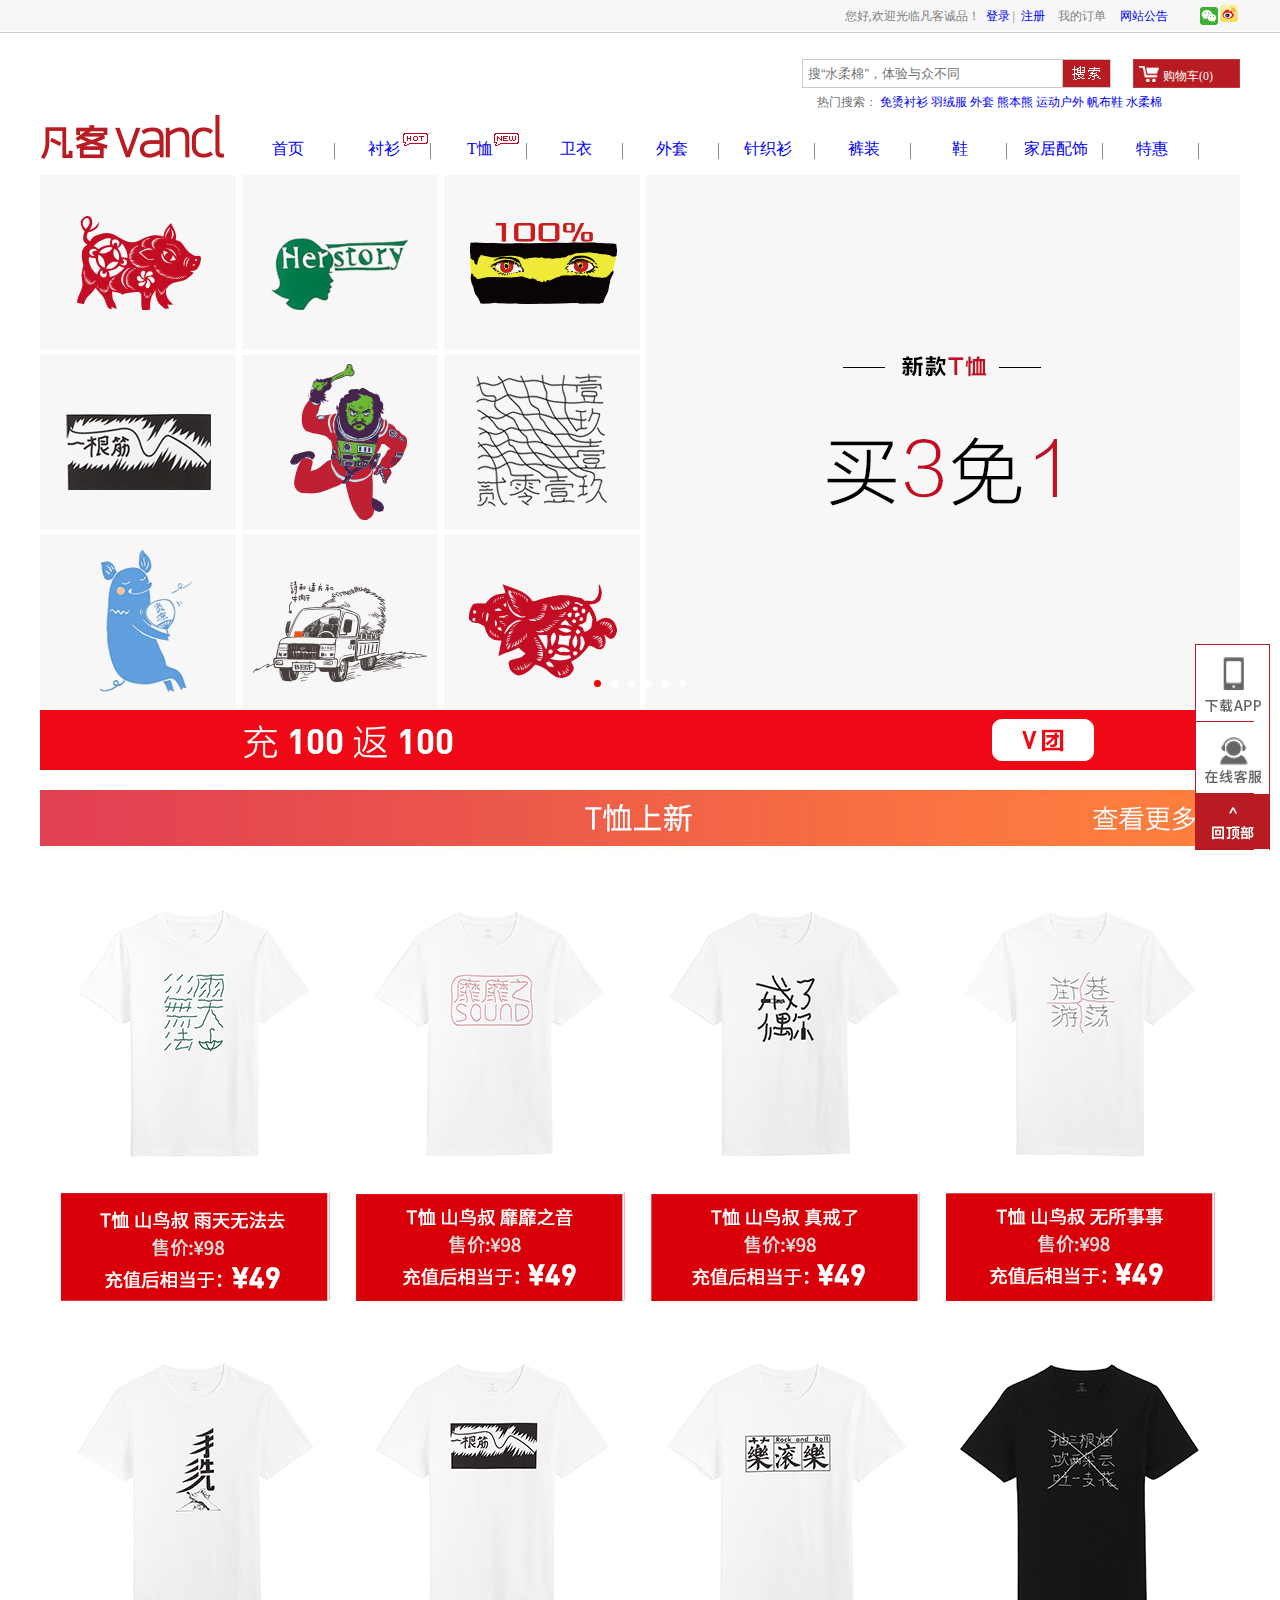
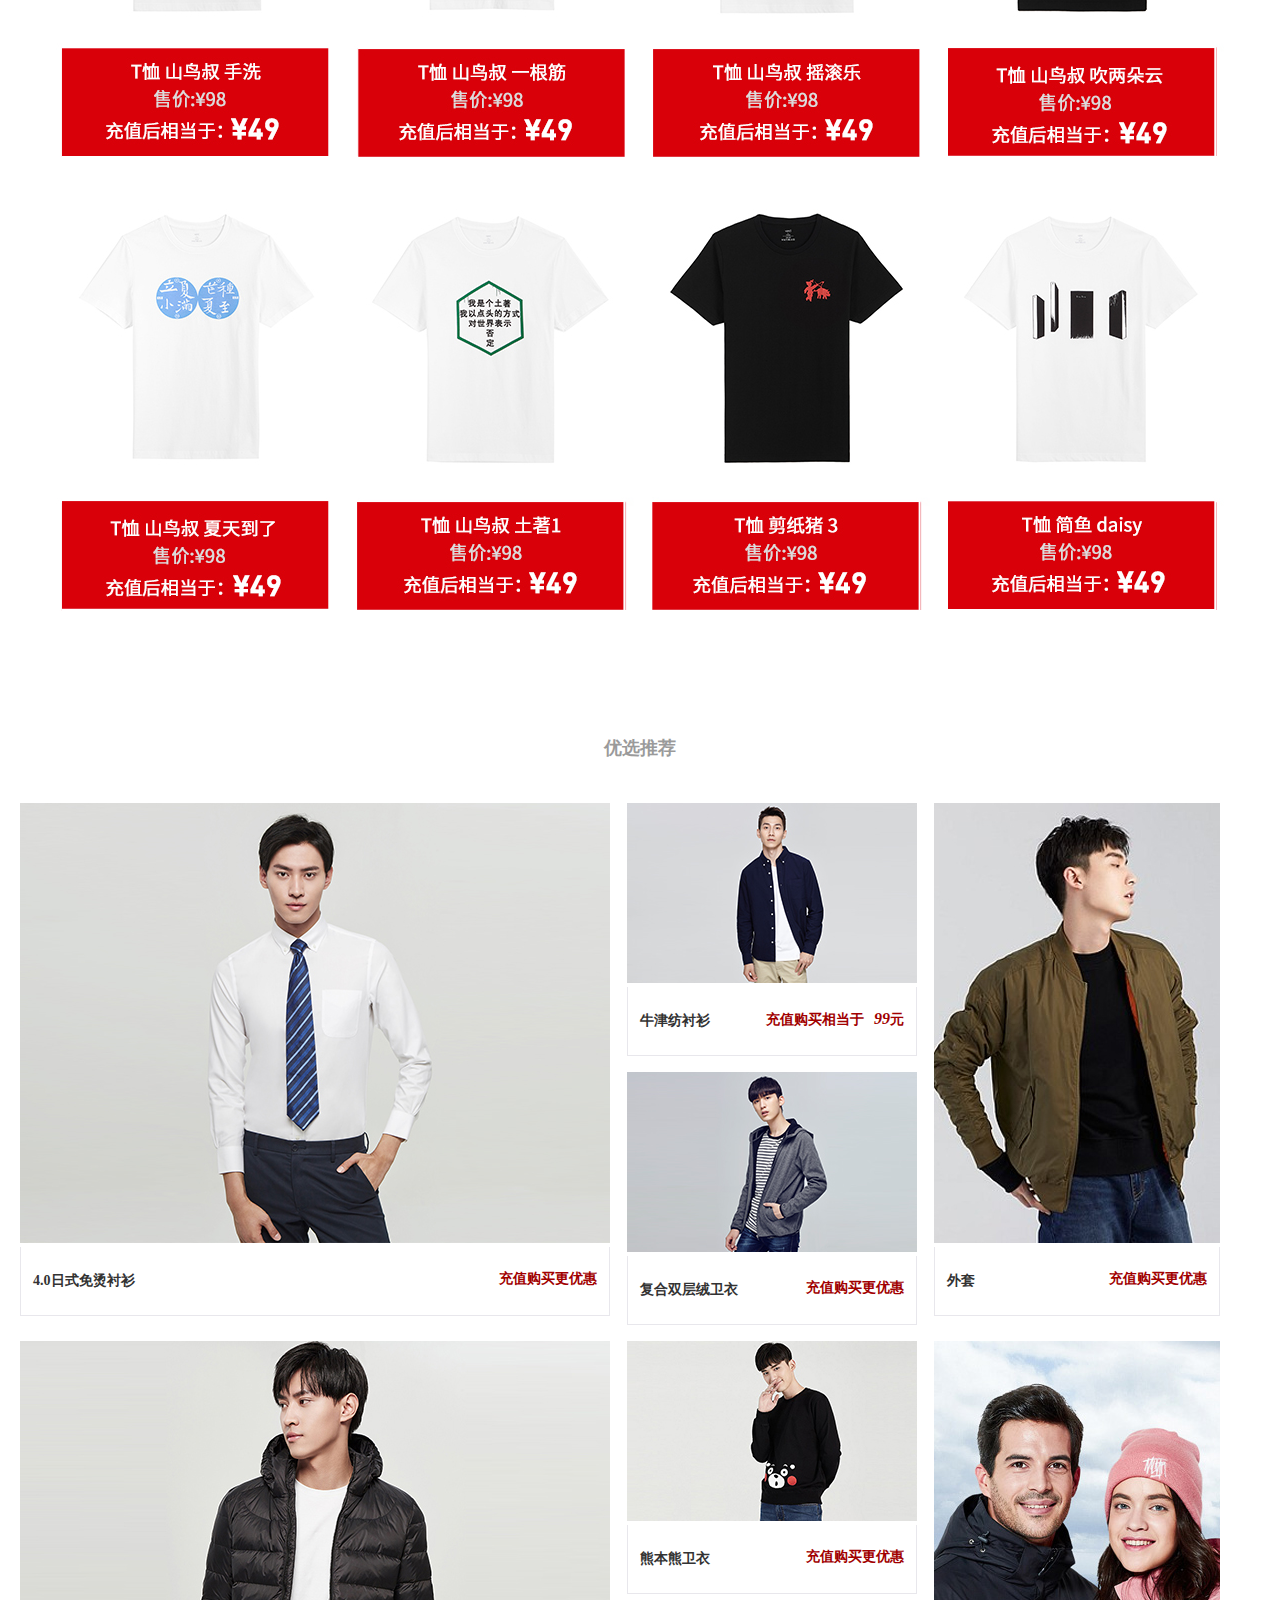
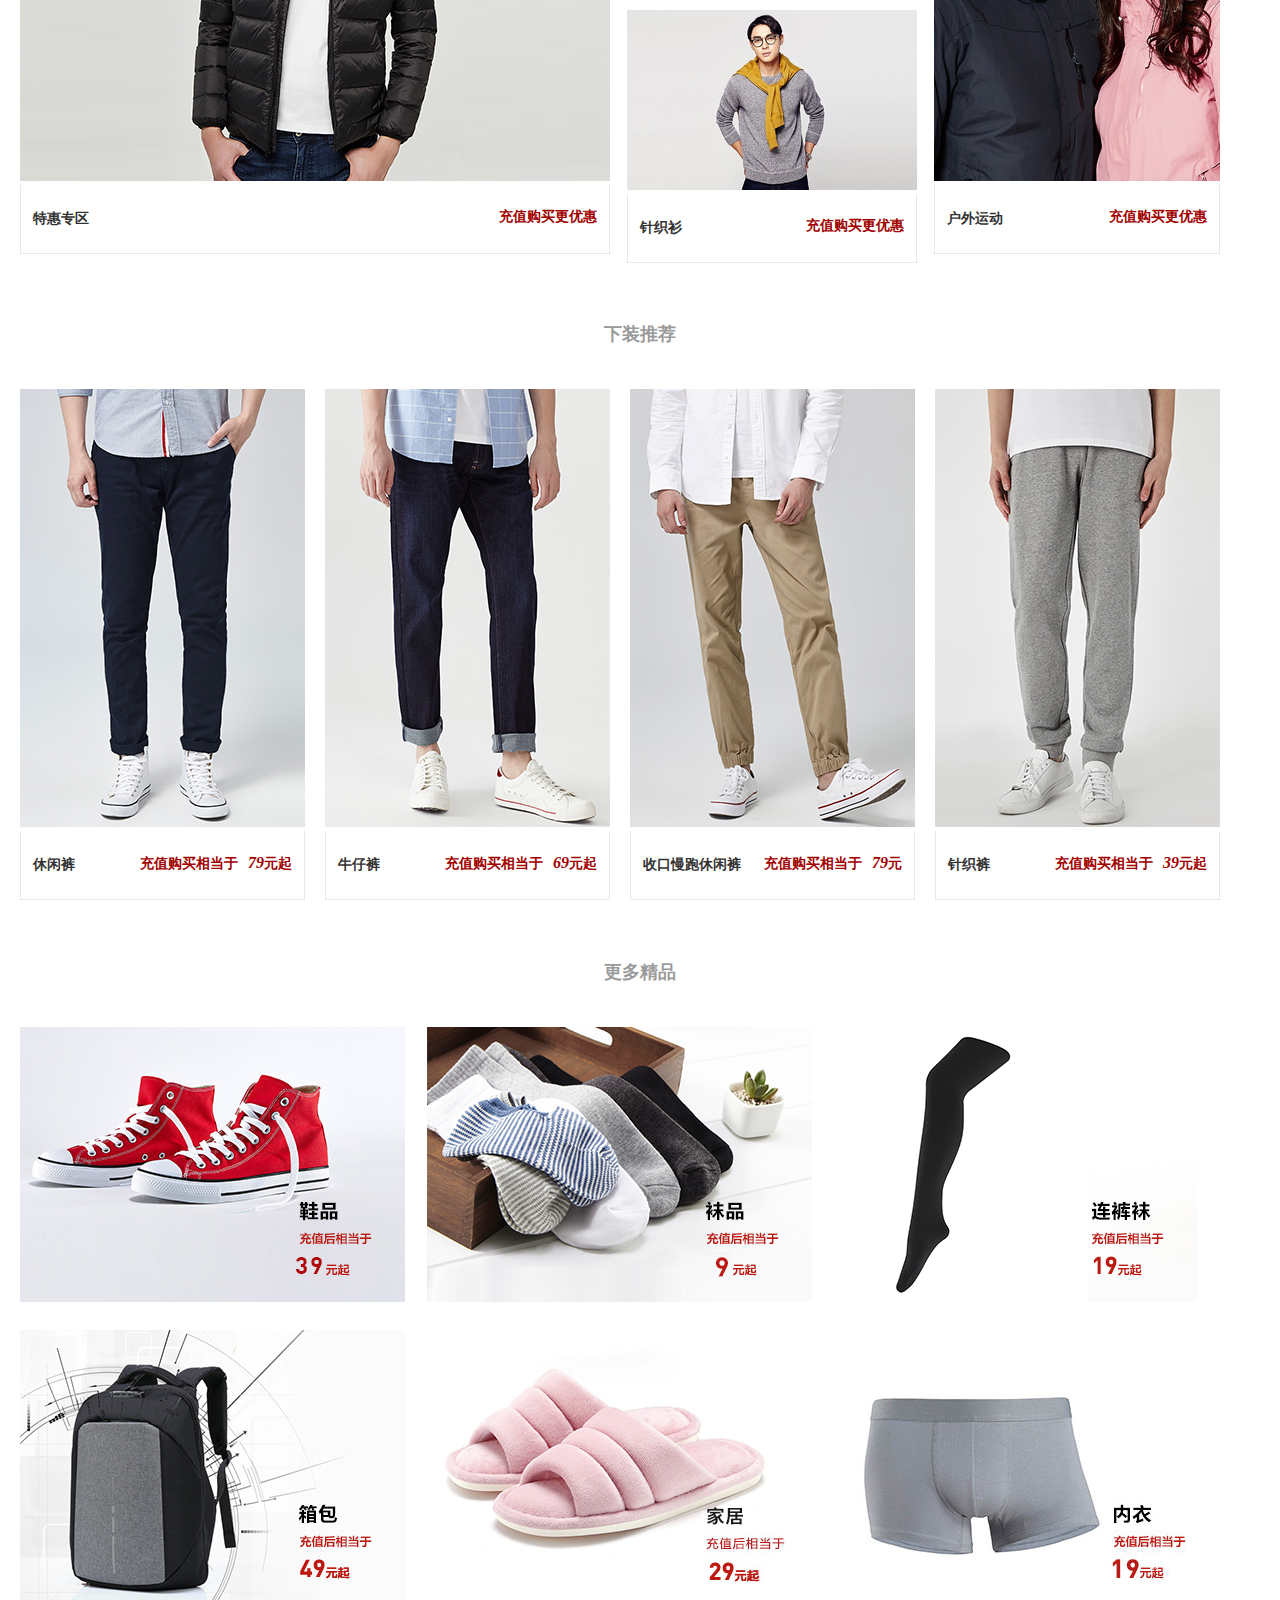
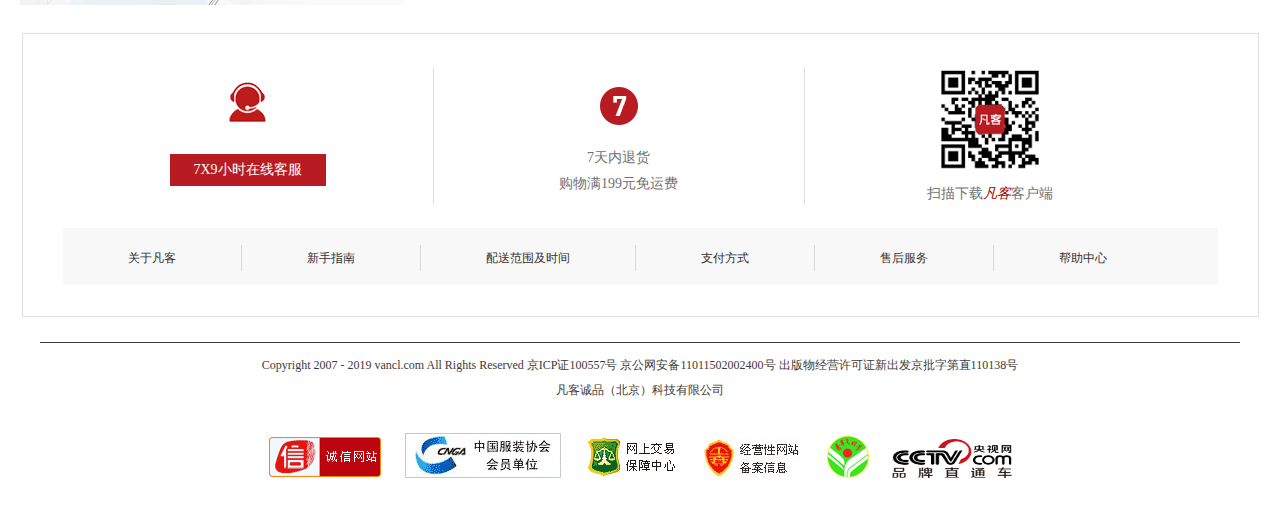
<file: index/index.html>
<!doctype html>
<html lang="en">
	<head>
		<meta charset="UTF-8">
		<title>凡客VANCL-互联网快时尚品牌,服装,鞋,配饰,网上购物货到付款网站,7天无条件退货</title>
		<link rel="stylesheet" type="text/css" href="css/index.css">
	</head>
	<body>
		<!-- header部分 -->
		<div id="Head" class="vanclHead">
			<div id="headerTopArea" class="headerTopAreaBox">
				<div class="headerTopArea">
					<div class="headerTop">
						<div class="headerTopRight">
							<div class="active" id="vanclCustomer">
								<a class="mapDropTitle" href="#" target="_blank">网站公告</a>
							</div>
							<div class="payattention">
								<em></em>
								<a href="#" class="vweixinbox">
									<span class="vweixin" style="background: url(img/w1.jpg) no-repeat left 3px;"></span>
									<b class="vweixinTip"></b>
								</a>
								<a href="#" class="track vanclweibo" name="hp-hp-head-weibo-v:n" target="_blank"></a>
							</div>
						</div>
						<div class="headerTopLeft">
							<div id="welcome" class="top loginArea">
								您好,<span class="top">欢迎光临凡客诚品！&nbsp;</span>
								<span>
							<a href="login.html" name="hp-hp-head-signin-v:n" class="top track">登录</a>&nbsp;|&nbsp;
							<a href="logon.html" name="hp-hp-head-register-v:n" class="track">注册</a>
						</span>
							</div>
							<div class="recommendArea">
								<a href="#" rel="nofollow" class="track" name="hp-hp-head-order-v:n"> 我的订单</a>
							</div>
						</div>
						<span class="blank0"></span>
					</div>
				</div>
				<!-- 广告位 -->
				<div id="logoArea" class="vanclLogoSearch">
					<div class="vanclSearch fr">
						<div class="searchTab">
							<div class="search fl">
								<input type="text" class="searchText ac_input textBox Enter fl" name="k" id="skey" placeholder="搜“水柔棉”，体验与众不同" defaultkey="水柔棉" autocomplete="off">
								<input type="button" class="searchBtn sousuoBtn btn" id="btnHeaderSearch" onfocus="this.blur()">
							</div>
							<div class="buycar fr active" id="shoppingCarNone">
								<p>
									<a id="shoppingcar_link" rel="nofollow" href="#" name="hp-hp-head-cart-v:n:t" class="shopborder track cartab">
										购物车(<span car_product_total="shoppingCar_product_totalcount">0</span>)
									</a>
								</p>
								<div class="bottomlines"></div>
								<div class="BuycarTab shopDropList"></div>
							</div>
						</div>
						<div class="hotWord">
							<p>
								热门搜索：
								<a name="hp-hp-classhotsearch-1_1-v:n" class="track" href="#" target="_blank">免烫衬衫</a>
								<a name="hp-hp-classhotsearch-1_2-v:n" class="track" href="#" target="_blank">羽绒服</a>
								<a name="hp-hp-classhotsearch-1_3-v:n" class="track" href="#" target="_blank">外套</a>
								<a name="hp-hp-classhotsearch-1_4-v:n" class="track" href="#" target="_blank">熊本熊</a>
								<a name="hp-hp-classhotsearch-1_5-v:n" class="track" href="#" target="_blank">运动户外</a>
								<a name="hp-hp-classhotsearch-1_6-v:n" class="track" href="#" target="_blank">帆布鞋</a>
								<a name="hp-hp-classhotsearch-1_7-v:n" class="track" href="#" target="_blank">水柔棉</a>
							</p>
						</div>
					</div>
				</div>
			</div>

			<!-- 导航 -->
			<div class="navlist clear" id="mainNavBox" style="z-index:300!important;">
				<ul class="uls">
					<li class="vancllogo_Con" style="text-align: left;">
						<a href="index.html"></a>
					</li>
					<li>
						<a href="#">首页</a>
						<span class="NavLine"></span>
					</li>
					<li class="lis">
						<a href="#" class="track" name="hp-hp-head-nav_1-v:n" target="_blank">
							衬衫<em class="mot"></em>
						</a>
						<span class="NavLine"></span>
						<div class="subNav">
							<span></span>
							<ul>
								<li>
									<a href="#" class="track" name="hp-hp-head-nav_1-1-v:n" target="_blank">免烫</a>
								</li>
								<li>
									<a href="#" class="track" name="hp-hp-head-nav_1-2-v:n" target="_blank">易打理</a>
								</li>
								<li><a href="#" class="track" name="hp-hp-head-nav_1-3-v:n" target="_blank">休闲</a></li>
								<li>
									<a href="#" class="track" name="hp-hp-head-nav_1-4-v:n" target="_blank">高支</a>
								</li>
								<li>
									<a href="#" class="track" name="hp-hp-head-nav_1-5-v:n" target="_blank">法兰绒</a>
								</li>
								<li>
									<a href="#" class="track" name="hp-hp-head-nav_1-6-v:n" target="_blank">牛津纺</a>
								</li>
								<li>
									<a href="#" class="track" name="hp-hp-head-nav_1-7-v:n" target="_blank">青年布</a>
								</li>
								<li>
									<a href="#" class="track" name="hp-hp-head-nav_1-8-v:n" target="_blank">牛仔</a>
								</li>
								<li>
									<a href="#" class="track" name="hp-hp-head-nav_1-9-v:n" target="_blank">麻</a>
								</li>
								<li>
									<a href="#" class="track" name="hp-hp-head-nav_1-10-v:n" target="_blank">水洗棉</a>
								</li>
								<li>
									<a href="#" class="track" name="hp-hp-head-nav_1-11-v:n" target="_blank">泡泡纱</a>
								</li>
							</ul>
						</div>
					</li>
					<li class="lis">
						<a href="#" class="track" name="hp-hp-head-nav_2-v:n" target="_blank">
							T恤<em class="new"></em>
						</a>
						<span class="NavLine"></span>
						<div class="subNav">
							<span></span>
							<ul>
								<li>
									<a href="#" class="track" name="hp-hp-head-nav_2-1-v:n" target="_blank">本广</a>
								</li>
								<li>
									<a href="#" class="track" name="hp-hp-head-nav_2-2-v:n" target="_blank">李翔伟</a>
								</li>
								<li>
									<a href="#" class="track" name="hp-hp-head-nav_2-3-v:n" target="_blank">张广先</a>
								</li>
								<li>
									<a href="#" class="track" name="hp-hp-head-nav_2-4-v:n" target="_blank">药</a>
								</li>
								<li>
									<a href="#" class="track" name="hp-hp-head-nav_2-5-v:n" target="_blank">长场雄</a>
								</li>
								<li>
									<a href="#" class="track" name="hp-hp-head-nav_2-6-v:n" target="_blank">创可贴</a>
								</li>
								<li>
									<a href="#" class="track" name="hp-hp-head-nav_2-7-v:n" target="_blank">山鸟叔</a>
								</li>
								<li>
									<a href="#" class="track" name="hp-hp-head-nav_2-8-v:n" target="_blank">简鱼</a>
								</li>
								<li>
									<a href="#" class="track" name="hp-hp-head-nav_2-9-v:n" target="_blank">欧飞鸿</a>
								</li>
								<li>
									<a href="#" class="track" name="hp-hp-head-nav_2-10-v:n" target="_blank">好小猪</a>
								</li>
								<li>
									<a href="#" class="track" name="hp-hp-head-nav_2-11-v:n" target="_blank">剪纸猪</a>
								</li>
								<li>
									<a href="#" class="track" name="hp-hp-head-nav_2-12-v:n" target="_blank">赵老师的猪</a>
								</li>
								<li>
									<a href="#" class="track" name="hp-hp-head-nav_2-13-v:n" target="_blank">熊本熊</a>
								</li>
								<li>
									<a href="#" class="track" name="hp-hp-head-nav_2-14-v:n" target="_blank">水柔棉T</a>
								</li>
							</ul>
						</div>
					</li>
					<li class="lis">
						<a href="#" class="track" name="hp-hp-head-nav_4-v:n" target="_blank">卫衣</a>
						<span class="NavLine"></span>
						<div class="subNav">
							<span></span>
							<ul>
								<li>
									<a href="#" class="track" name="hp-hp-head-nav_4-1-v:n" target="_blank">熊本熊</a>
								</li>
								<li>
									<a href="#" class="track" name="hp-hp-head-nav_4-2-v:n" target="_blank">开衫</a>
								</li>
								<li>
									<a href="#" class="track" name="hp-hp-head-nav_4-3-v:n" target="_blank">连帽</a>
								</li>
								<li>
									<a href="#" class="track" name="hp-hp-head-nav_4-4-v:n" target="_blank">圆领</a>
								</li>
								<li>
									<a href="#" class="track" name="hp-hp-head-nav_4-5-v:n" target="_blank">水柔棉</a>
								</li>
							</ul>
						</div>
					</li>
					<li class="lis">
						<a href="#" class="track" name="hp-hp-head-nav_5-v:n" target="_blank">外套</a>
						<span class="NavLine"></span>
						<div class="subNav">
							<span></span>
							<ul>
								<li>
									<a href="#" class="track" name="hp-hp-head-nav_5-1-v:n" target="_blank">运动户外</a>
								</li>
								<li>
									<a href="#" class="track" name="hp-hp-head-nav_5-2-v:n" target="_blank">皮肤衣</a>
								</li>
								<li>
									<a href="#" class="track" name="hp-hp-head-nav_5-3-v:n" target="_blank">西服</a></li>
								<li>
									<a href="#" class="track" name="hp-hp-head-nav_5-4-v:n" target="_blank">C9设计款</a>
								</li>
								<li>
									<a href="#" class="track" name="hp-hp-head-nav_5-5-v:n" target="_blank">夹克</a>
								</li>
								<li>
									<a href="#" class="track" name="hp-hp-head-nav_5-6-v:n" target="_blank">nautilus</a>
								</li>
								<li>
									<a href="#" class="track" name="hp-hp-head-nav_5-7-v:n" target="_blank">大衣</a>
								</li>
								<li>
									<a href="#" class="track" name="hp-hp-head-nav_5-8-v:n" target="_blank">羽绒服</a>
								</li>
							</ul>
						</div>
					</li>
					<li class="lis">
						<a href="#" class="track" name="hp-hp-head-nav_6-v:n" target="_blank">针织衫</a>
						<span class="NavLine"></span>
						<div class="subNav">
							<span></span>
							<ul>
								<li>
									<a href="#" class="track" name="hp-hp-head-nav_6-1-v:n" target="_blank">空调衫</a>
								</li>
								<li>
									<a href="#" class="track" name="hp-hp-head-nav_6-2-v:n" target="_blank">棉线衫</a>
								</li>
								<li>
									<a href="#" class="track" name="hp-hp-head-nav_6-3-v:n" target="_blank">羊毛衫</a>
								</li>
								<li>
									<a href="#" class="track" name="hp-hp-head-nav_6-4-v:n" target="_blank">羊绒衫</a>
								</li>
							</ul>
						</div>
					</li>
					<li class="lis">
						<a href="#" class="track" name="hp-hp-head-nav_7-v:n" target="_blank">裤装</a>
						<span class="NavLine"></span>
						<div class="subNav">
							<span></span>
							<ul>
								<li>
									<a href="#" class="track" name="hp-hp-head-nav_7-1-v:n" target="_blank">沙滩裤</a>
								</li>
								<li>
									<a href="#" class="track" name="hp-hp-head-nav_7-2-v:n" target="_blank">针织裤</a>
								</li>
								<li>
									<a href="#" class="track" name="hp-hp-head-nav_7-1-v:n" target="_blank">休闲裤</a>
								</li>
								<li>
									<a href="#" class="track" name="hp-hp-head-nav_7-3-v:n" target="_blank">牛仔裤</a>
								</li>
								<li>
									<a href="#" class="track" name="hp-hp-head-nav_7-4-v:n" target="_blank">运动裤</a>
								</li>
							</ul>
						</div>
					</li>
					<li class="lis">
						<a href="#" class="track" name="hp-hp-head-nav_8-v:n" target="_blank">鞋</a>
						<span class="NavLine"></span>
						<div class="subNav">
							<span></span>
							<ul>
								<li>
									<a href="#" class="track" name="hp-hp-head-nav_8-1-v:n" target="_blank">复古跑鞋</a>
								</li>
								<li>
									<a href="#" class="track" name="hp-hp-head-nav_8-2-v:n" target="_blank">帆布鞋</a>
								</li>
								<li>
									<a href="#" class="track" name="hp-hp-head-nav_8-3-v:n" target="_blank">休闲鞋</a>
								</li>
							</ul>
						</div>
					</li>
					<li class="lis">
						<a href="#" class="track" name="hp-hp-head-nav_9-v:n" target="_blank">家居配饰</a>
						<span class="NavLine"></span>
						<div class="subNav">
							<span></span>
							<ul>
								<li>
									<a href="#" class="track" name="hp-hp-head-nav_9-1-v:n" target="_blank">手机壳</a>
								</li>
								<li>
									<a href="#" class="track" name="hp-hp-head-nav_9-2-v:n" target="_blank">床品套件</a>
								</li>
								<li>
									<a href="#" class="track" name="hp-hp-head-nav_9-3-v:n" target="_blank">被子</a>
								</li>
								<li>
									<a href="#" class="track" name="hp-hp-head-nav_9-4-v:n" target="_blank">枕</a>
								</li>
								<li>
									<a href="#" class="track" name="hp-hp-head-nav_9-5-v:n" target="_blank">家居服</a>
								</li>
								<li>
									<a href="#" class="track" name="hp-hp-head-nav_9-6-v:n" target="_blank">家居鞋</a>
								</li>
								<li>
									<a href="#" class="track" name="hp-hp-head-nav_9-7-v:n" target="_blank">背提包</a>
								</li>
								<li>
									<a href="#" class="track" name="hp-hp-head-nav_9-8-v:n" target="_blank">拉杆箱</a>
								</li>
								<li>
									<a href="#" class="track" name="hp-hp-head-nav_9-9-v:n" target="_blank">皮带钱包</a>
								</li>
								<li>
									<a href="#" class="track" name="hp-hp-head-nav_9-10-v:n" target="_blank">帽子</a>
								</li>
								<li>
									<a href="#" class="track" name="hp-hp-head-nav_9-11-v:n" target="_blank">毛巾</a>
								</li>
								<li>
									<a href="#" class="track" name="hp-hp-head-nav_9-12-v:n" target="_blank">内衣袜品</a>
								</li>
							</ul>
						</div>
					</li>
					<li>
						<a href="#" class="track" name="hp-hp-head-nav_3-v:n" target="_blank">特惠</a>
						<span class="NavLine"></span>
						<div class="subNav">
							<span></span>
						</div>
					</li>
				</ul>
			</div>
		</div>
		<!-- 轮播图 banner-->
		<!--相当于插件的插孔-->
		<div id="slider"></div>
	
		<!-- getMoney -->
		<div class="getMoney">
			<table border="0" cellpadding="0" cellspacing="0" align="center">
				<tbody>
					<tr>
						<td colspan="9">
							<a href="#">
								<img src="img/tl.jpg" alt="充100返100">
							</a>
						</td>
					</tr>
				</tbody>
			</table>
		</div>
		<!-- shopping -->
		<div class="proAreabox clearFix">
			<br>
			<table border="0" cellpadding="0" cellspacing="0" align="center">
				<tbody>
					<tr>
						<td colspan="9">
							<img src="img/xhsm_g.jpg" alt=""></td>
					</tr>
				</tbody>
			</table>

			<table border="0" cellpadding="0" cellspacing="0" align="center">
				<tbody>
					<tr>
						<td>
							<img src="img/xhsm_02.jpg" width="22" height="424" alt=""></td>
						<td>
							<a href="#" target="_blank"><img src="img/sy0228g_03.jpg" width="268" height="424" alt="T恤 山鸟叔 雨天无法去"></a>
						</td>
						<td>
							<img src="img/sy0228g_04.jpg" width="27" height="424" alt=""></td>
						<td>
							<a href="#" target="_blank"><img src="img/sy0228g_05.jpg" width="268" height="424" alt="T恤 山鸟叔 靡靡之音 白色"></a>
						</td>
						<td>
							<img src="img/sy0228g_04.jpg" width="27" height="424" alt=""></td>
						<td>
							<a href="#" target="_blank"><img src="img/sy0228g_07.jpg" width="268" height="424" alt="T恤 山鸟叔 真戒了 白色"></a>
						</td>
						<td>
							<img src="img/sy0228g_04.jpg" width="27" height="424" alt=""></td>
						<td>
							<a href="#" target="_blank"><img src="img/sy0228g_09.jpg" width="268" height="424" alt="T恤 山鸟叔 无所事事 白色"></a>
						</td>
						<td>
							<img src="img/sy0228g_04.jpg" width="27" height="424" alt=""></td>
					</tr>
				</tbody>
			</table>
			<table border="0" cellpadding="0" cellspacing="0" align="center">
				<tbody>
					<tr>
						<td colspan="9">
							<img src="img/xhsm_21.jpg" width="1200" height="20" alt=""></td>
					</tr>
				</tbody>
			</table>
			<table border="0" cellpadding="0" cellspacing="0" align="center">
				<tbody>
					<tr>
						<td>
							<img src="img/xhsm_02.jpg" width="22" height="428" alt=""></td>
						<td>
							<a href="#" target="_blank"><img src="img/sy0228g_19.jpg" width="268" height="428" alt="T恤 山鸟叔 手洗"></a>
						</td>
						<td>
							<img src="img/sy0228g_18.jpg" width="28" height="428" alt=""></td>
						<td>
							<a href="#" target="_blank"><img src="img/sy0228g_17.jpg" width="268" height="428" alt="T恤 山鸟叔 一根筋"></a>
						</td>
						<td>
							<img src="img/sy0228g_14.jpg" width="27" height="428" alt=""></td>
						<td>
							<a href="#" target="_blank"><img src="img/sy0228g_15.jpg" width="268" height="428" alt="T恤 山鸟叔 摇滚乐 白色"></a>
						</td>
						<td>
							<img src="img/sy0228g_14.jpg" width="27" height="428" alt=""></td>
						<td>
							<a href="#" target="_blank"><img src="img/sy0228g_13.jpg" width="268" height="428" alt="T恤 山鸟叔 吹两朵云 "></a>
						</td>
						<td>
							<img src="img/xhsm_10.jpg" width="25" height="428" alt=""></td>
					</tr>
				</tbody>
			</table>
			<table border="0" cellpadding="0" cellspacing="0" align="center">
				<tbody>
					<tr>
						<td colspan="9">
							<img src="img/xhsm_21.jpg" width="1200" height="20" alt=""></td>
					</tr>
				</tbody>
			</table>
			<table border="0" cellpadding="0" cellspacing="0" align="center">
				<tbody>
					<tr>
						<td>
							<img src="img/xhsm_02.jpg" width="22" height="425" alt=""></td>
						<td>
							<a href="#" target="_blank"><img src="img/sy0228g_23.jpg" width="268" height="426" alt="T恤 山鸟叔 夏天到了 "></a>
						</td>

						<td>
							<img src="img/sy0228g_24.jpg" width="27" height="426" alt=""></td>
						<td>
							<a href="#" target="_blank"><img src="img/sy0228g_25.jpg" width="268" height="426" alt="T恤 山鸟叔 土著1"></a>
						</td>
						<td>
							<img src="img/sy0228g_04.jpg" width="27" height="426" alt=""></td>
						<td>
							<a href="#" target="_blank"><img src="img/sy0228g_27.jpg" width="268" height="426" alt="T恤 剪纸猪 3"></a>
						</td>
						<td>
							<img src="img/sy0228g_04.jpg" width="28" height="426" alt=""></td>
						<td>
							<a href="#" target="_blank"><img src="img/sy0228g_29.jpg" width="268" height="426" alt="T恤 简鱼 daisy "></a>
						</td>

						<td>
							<img src="img/sy0228g_04.jpg" width="25" height="425" alt=""></td>
					</tr>
				</tbody>
			</table>
			<table border="0" cellpadding="0" cellspacing="0" align="center">
				<tbody>
					<tr>
						<td colspan="9">
							<img src="img/xhsm_11.jpg" width="1200" height="20" alt=""></td>
					</tr>
				</tbody>
			</table>
			<table border="0" cellpadding="0" cellspacing="0" align="center">
				<tbody>
					<tr>
						<td colspan="9">
							<img src="img/xhsm_21.jpg" width="1200" height="50" alt=""></td>
					</tr>
				</tbody>
			</table>
			<!-- 优选推荐 -->
			<div class=" piclist shangzhuanglist shangzhuanglist_top clear">
				<h2>优选推荐</h2>
				<ul>
					<li class="pic_one">
						<a href="#" class="track" name="hp-hp-jpzk-1_1-v:n" target="_blank"> 
							<img src="img/pc01.jpg" alt="4.0日式免烫衬衫" width="590" height="440">
						</a>
						<h3><span>充值购买更优惠</span>4.0日式免烫衬衫</h3>
					</li>
					<li class="pic_two">
						<div>
							<a href="#" class="track" name="hp-hp-jpzk-2_2-v:n" target="_blank"> 
								<img src="img/pc02.jpg" alt="帆布鞋" width="290" height="180"> 
							</a>
							<h3> <span>充值购买相当于<em>99</em>元</span>牛津纺衬衫</h3>
						</div>
						<div>
							<a href="#" class="track" name="hp-hp-jpzk-2_3-v:n" target="_blank"> 
								<img src="img/290180.jpg" alt="潮鞋" width="290" height="180">
							</a>
							<h3><span>充值购买更优惠</span>复合双层绒卫衣 </h3>
						</div>
					</li>
					<li class="pic_three" style="margin-right: 0px;">
						<a href="#" class="track" name="hp-hp-jpzk-1_4-v:n" target="_blank">
							<img src="img/pc07.jpg" alt="运动户外" width="286" height="440">
						</a>
						<h3> <span>充值购买更优惠</span>外套</h3>
					</li>
				</ul>
			</div>
			<div class=" piclist shangzhuanglist clear">
				<ul>
					<li class="pic_one">
						<a href="#" class="track" name="hp-hp-jpzk-2_1-v:n" target="_blank"> 
							<img src="img/xxx.jpg" alt="凡客牛津纺衬衫" width="590" height="440">
						</a>
						<h3> <span>充值购买更优惠</span>特惠专区</h3>
					</li>
					<li class="pic_two">
						<div>
							<a href="#" class="track" name="hp-hp-jpzk-1_2-v:n" target="_blank"> 
								<img src="img/x.jpg" alt="纳米防污vt" width="290" height="180"> 
							</a>
							<h3><span>充值购买更优惠</span> 熊本熊卫衣</h3>
						</div>
						<div>
							<a href="#" class="track" name="hp-hp-jpzk-2_2-v:n" target="_blank"> 
								<img src="img/pc05.jpg" alt="针织衫" width="290" height="180"> 
							</a>
							<h3><span>充值购买更优惠</span>针织衫</h3>
						</div>
					</li>
					<li class="pic_three" style="margin-right: 0px;">
						<a href="#" class="track" name="hp-hp-jpzk-2_4-v:n" target="_blank">
							<img src="img/286x440.jpg" alt="外套" width="286" height="440">
						</a>
						<h3><span>充值购买更优惠</span>户外运动</h3>
					</li>
				</ul>
			</div>
			<!-- 下装推荐 -->
			<div class="piclist kuzhuanglist clear">
				<h2> 下装推荐</h2>
				<ul>
					<li>
						<a href="#" class="track" name="hp-hp-xztj-1_1-v:n" target="_blank"> 
							<img src="img/pic01.jpg" alt="凡客牛仔裤" width="285" height="438">
						</a>
						<h3> <span>充值购买相当于<em>79</em>元起</span>休闲裤 </h3>
					</li>
					<li>
						<a href="#" class="track" name="hp-hp-xztj-1_2-v:n" target="_blank"> 
							<img src="img/pic02.jpg" alt="针织裤" width="285" height="438">
						</a>
						<h3> <span>充值购买相当于<em>69</em>元起</span>牛仔裤</h3>
					</li>
					<li>
						<a href="#" class="track" name="hp-hp-xztj-1_3-v:n" target="_blank"> 
							<img src="img/pic03.jpg" alt="凡客休闲裤 " width="285" height="438">
						</a>
						<h3> <span>充值购买相当于<em>79</em>元</span> 收口慢跑休闲裤</h3>
					</li>
					<li style="margin-right: 0px;">
						<a href="#" class="track" name="hp-hp-xztj-1_4-v:n" target="_blank"> 
							<img src="img/pic04.jpg" alt="运动户外" width="285" height="438">
						</a>
						<h3> <span>充值购买相当于<em>39</em>元起</span> 针织裤 </h3>
					</li>
				</ul>
			</div>
			<!-- 更多精品 -->
			<div class="piclist otherlist clear">
				<h2> 更多精品</h2>
				<ul>
					<li>
						<a href="#" class="track" name="hp-hp-gdjp-1_1-v:n" target="_blank"> 
							<img src="img/pc-fbx.jpg" alt="帆布鞋" width="385" height="275">
						</a>
					</li>
					<li style="margin-right: 0px;">
						<a href="#" class="track" name="hp-hp-gdjp-1_2-v:n" target="_blank"> 
							<img src="img/pc-wp.jpg" alt="袜品" width="385" height="275">
						</a>
					</li>
					<li style="margin-bottom:0px;">
						<a href="#" class="track" name="hp-hp-gdjp-1_3-v:n" target="_blank"> 
							<img src="img/wz.jpg" alt="连裤袜" width="385" height="275">
						</a>
					</li>
				</ul>
			</div>
			<div class="piclist otherlist clear">
				<ul>
					<li style="margin-bottom:0px;">
						<a href="#" class="track" name="hp-hp-gdjp-1_4-v:n" target="_blank"> 
							<img src="img/pc-xb-01.jpg" alt="箱包" width="385" height="275">
						</a>
					</li>
					<li>
						<a href="#" class="track" name="hp-hp-gdjp-1_5-v:n" target="_blank"> 
							<img src="img/pc-jj.jpg" alt="家居" width="385" height="275">
						</a>
					</li>
					<li style="margin-right: 0px; margin-bottom:0px;">
						<a href="#" class="track" name="hp-hp-gdjp-1_6-v:n" target="_blank"> 
							<img src="img/pc-ny-01.jpg" alt="内衣" width="385" height="275">
						</a>
					</li>
				</ul>
			</div>
		</div>

		<!-- 关于凡客 -->
		<div class="vanclFoot" style="margin-top:0px;">
			<div class="vanclCustomer publicfooterclear">
				<ul>
					<li>
						<a href="#" rel="nofollow" target="_blank">
							<p class="onlineCustomer">
								<img src="img/onlinecustomer.png" style="width:auto;height:auto;">
							</p>
							<p class="onlineTime"> 7X9小时在线客服</p>
						</a>
					</li>
					<li>
						<a href="#" rel="nofollow" target="_blank">
							<p class="seven">
								<img src="img/seven.png" style="width:auto;height:auto;">
							</p>
							<p>7天内退货</p>
							<p> 购物满199元免运费</p>
						</a>
					</li>
					<li class="twocode">
						<p>
							<img src="img/2014_8_29_16_39_33_7709.jpg" style="width: 104px; height: 104px;">
						</p>
						<p> 扫描下载<em>凡客</em>客户端</p>
					</li>
				</ul>
			</div>
			<div class="vanclOthers publicfooterclear">
				<ul>
					<li>
						<a href="#" target="_blank">关于凡客</a>
					</li>
					<li>
						<a href="#" target="_blank">新手指南</a>
					</li>
					<li>
						<a href="#" target="_blank">配送范围及时间</a>
					</li>
					<li>
						<a href="#" target="_blank">支付方式</a>
					</li>
					<li>
						<a href="#" target="_blank">售后服务</a>
					</li>
					<li class="none">
						<a href="#" target="_blank">帮助中心</a>
					</li>
				</ul>
			</div>
		</div>

		<!-- 底部	 -->
		<div id="footerArea" class="">
			<div class="footBottom">
				<div class="footBottomTab">
					<p> Copyright 2007 - 2019 vancl.com All Rights Reserved 京ICP证100557号 京公网安备11011502002400号 出版物经营许可证新出发京批字第直110138号</p>
					<p> 凡客诚品（北京）科技有限公司</p>
				</div>
			</div>
			<span class="blank20"></span>
			<div class="subFooter">
				<a rel="nofollow" href="#" class="redLogo" target="_blank"></a>
				<span class="costumeOrg"></span>
				<a rel="nofollow" href="#" class="wsjyBzzx" target="_blank"></a>
				<a rel="nofollow" href="#" class="vanclMsg" target="_blank"></a>
				<a class="vanclqingNian" target="_blank" href="#" rel="nofollow"></a>
				<a href="#" style="display: inline-block;" target="_blank">
					<img style="width: 120px; height: 39px;" src="img/kexin_brand_for_others.png">
				</a>
				<div class="blank0"></div>
			</div>
		</div>
		<!-- 回到顶部 -->
		<div class="BayWindow" style="position: fixed; right: 10px; bottom: 20px; z-index:10">
			<ul>
				<li class="downApp">
					<a href="//m.vancl.com/html/app.html#ref=hp-hp-head-mobile-v:n" target="_blank"></a>
				</li>
				<li class="online">
					<a href="//imweb.vancl.com/" target="_blank"></a>
				</li>
				<li class="BlackTop">
					<a href="javascript:;" onclick="javascript:document.getElementById('headerTopArea').scrollIntoView()">
					</a>
				</li>
			</ul>
		</div>
	</body>
</html>
<script type="text/javascript" src="js/jquery-1.8.3.min.js"></script>
<script type="text/javascript" src="js/banner.js"></script>
<script type="text/javascript">
	//二级下拉菜单
	// $(function() {
	// 	$(".lis").mouseover(function() {
	// 		$(this).children("div").show();
	// 	})
	// 	$(".lis").mouseout(function() {
	// 		$(this).children("div").hide();
	// 	})
	// })
	$(document).ready(function() {
		var hostname = window.location.host;
		$(".subnavCon em").css({
			display: "block"
		});
		$(".subnavCon").hover(function() {
			$(this).find("em").addClass("emtop");
			$(this).parent().find(".categoryList").show();
		}, function() {
			$(this).find("em").removeClass("emtop");
			$(this).parent().find(".categoryList").hide();
		});
		$(".categoryList").hover(function() {
			$(this).show();
		}, function() {
			$(this).hide();
			$(this).parent().find(".subnavCon em").removeClass("emtop");
		});
	});
	$(function() {
		$(".subNav").hide();
		$(".navlist ul li").hover(function() {
			$(this).find(".subNav").stop(true, true);
			$(this).find(".subNav").slideDown();
		}, function() {
			$(this).find(".subNav").stop(true, true);
			$(this).find(".subNav").slideUp();
		});
	})

	//banner图
	var imgs = [
		'img/1.jpg',
		'img/2.jpg',
		'img/3.jpg',
		'img/4.jpg',
		'img/5.jpg',
		'img/6.jpg'
	];
	$('#slider').sliderImg(imgs);


	$(".searchText").hover(function(){
		$(this).focus();
		$(this).attr({placeholder:""})
	},function(){
		$(this).blur();
	})
</script>
</file>
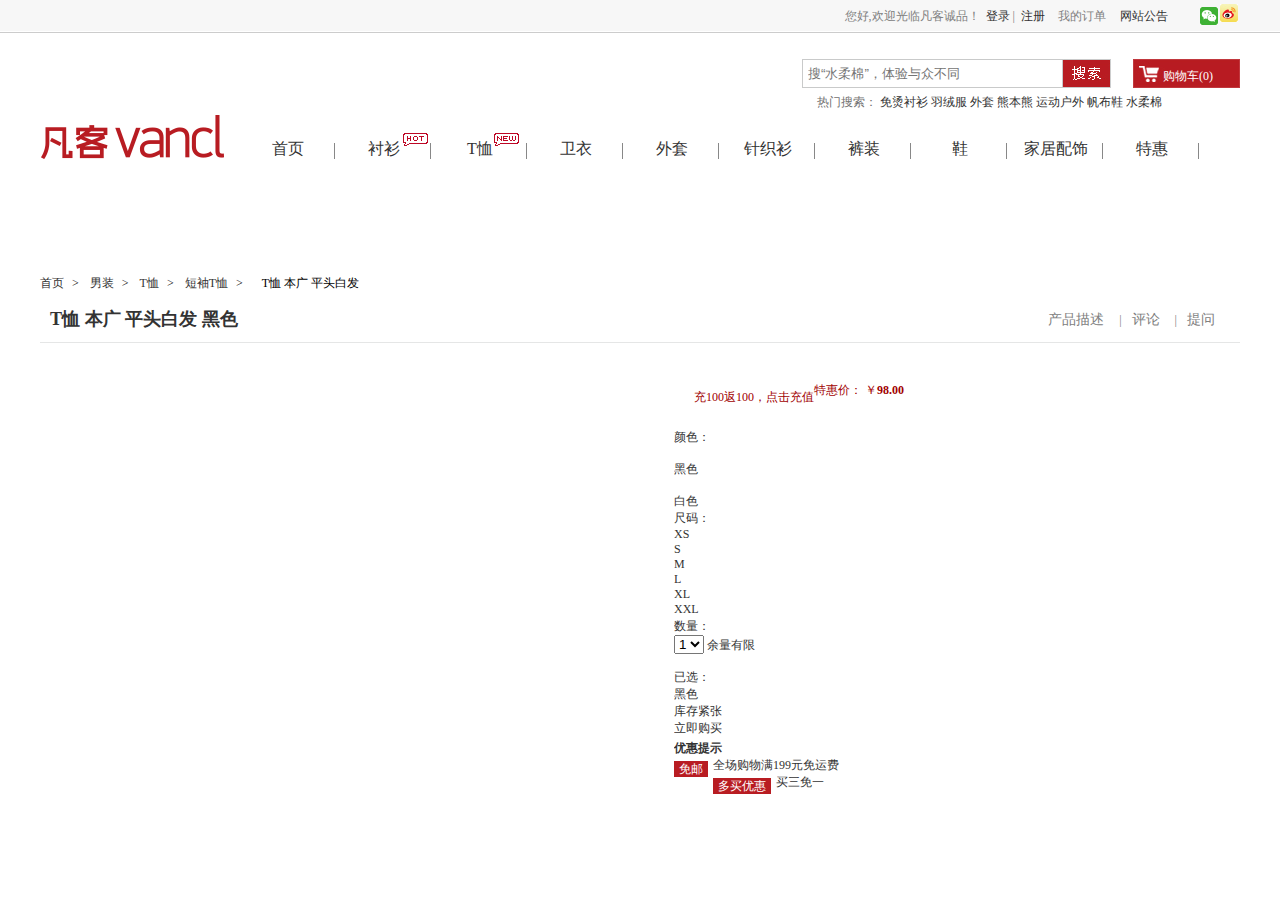
<file: protduct/protduct.html>
<!DOCTYPE html>
<html>
	<head>
		<meta charset="UTF-8">
		<title></title>
		<link rel="stylesheet" href="css/protduct.css" />
	</head>
	<body>
		<div id="Head" class="vanclHead">
			<div id="headerTopArea" class="headerTopAreaBox">
				<div class="headerTopArea">
					<div class="headerTop">
						<div class="headerTopRight">
							<div class="active" id="vanclCustomer">
								<a class="mapDropTitle" href="#" target="_blank">网站公告</a>
							</div>
							<div class="payattention">
								<em></em>
								<a href="#" class="vweixinbox">
									<span class="vweixin" style="background: url(img/w1.jpg) no-repeat left 3px;"></span>
									<b class="vweixinTip"></b>
								</a>
								<a href="#" class="track vanclweibo" name="hp-hp-head-weibo-v:n" target="_blank"></a>
							</div>
						</div>
						<div class="headerTopLeft">
							<div id="welcome" class="top loginArea">
								您好,<span class="top">欢迎光临凡客诚品！&nbsp;</span>
								<span>
							<a href="login.html" name="hp-hp-head-signin-v:n" class="top track">登录</a>&nbsp;|&nbsp;
							<a href="logon.html" name="hp-hp-head-register-v:n" class="track">注册</a>
						</span>
							</div>
							<div class="recommendArea">
								<a href="#" rel="nofollow" class="track" name="hp-hp-head-order-v:n"> 我的订单</a>
							</div>
						</div>
						<span class="blank0"></span>
					</div>
				</div>
				<!-- 广告位 -->
				<div id="logoArea" class="vanclLogoSearch">
					<div class="vanclSearch fr">
						<div class="searchTab">
							<div class="search fl">
								<input type="text" class="searchText ac_input textBox Enter fl" name="k" id="skey" placeholder="搜“水柔棉”，体验与众不同" defaultkey="水柔棉" autocomplete="off">
								<input type="button" class="searchBtn sousuoBtn btn" id="btnHeaderSearch" onfocus="this.blur()">
							</div>
							<div class="buycar fr active" id="shoppingCarNone">
								<p>
									<a id="shoppingcar_link" rel="nofollow" href="#" name="hp-hp-head-cart-v:n:t" class="shopborder track cartab">
										购物车(<span car_product_total="shoppingCar_product_totalcount">0</span>)
									</a>
								</p>
								<div class="bottomlines"></div>
								<div class="BuycarTab shopDropList"></div>
							</div>
						</div>
						<div class="hotWord">
							<p>
								热门搜索：
								<a name="hp-hp-classhotsearch-1_1-v:n" class="track" href="#" target="_blank">免烫衬衫</a>
								<a name="hp-hp-classhotsearch-1_2-v:n" class="track" href="#" target="_blank">羽绒服</a>
								<a name="hp-hp-classhotsearch-1_3-v:n" class="track" href="#" target="_blank">外套</a>
								<a name="hp-hp-classhotsearch-1_4-v:n" class="track" href="#" target="_blank">熊本熊</a>
								<a name="hp-hp-classhotsearch-1_5-v:n" class="track" href="#" target="_blank">运动户外</a>
								<a name="hp-hp-classhotsearch-1_6-v:n" class="track" href="#" target="_blank">帆布鞋</a>
								<a name="hp-hp-classhotsearch-1_7-v:n" class="track" href="#" target="_blank">水柔棉</a>
							</p>
						</div>
					</div>
				</div>
			</div>

			<!-- 导航 -->
			<div class="navlist clear" id="mainNavBox" style="z-index:300!important;">
				<ul class="uls">
					<li class="vancllogo_Con" style="text-align: left;">
						<a href="index.html"></a>
					</li>
					<li>
						<a href="#">首页</a>
						<span class="NavLine"></span>
					</li>
					<li class="lis">
						<a href="#" class="track" name="hp-hp-head-nav_1-v:n" target="_blank">
							衬衫<em class="mot"></em>
						</a>
						<span class="NavLine"></span>
						<div class="subNav">
							<span></span>
							<ul>
								<li>
									<a href="#" class="track" name="hp-hp-head-nav_1-1-v:n" target="_blank">免烫</a>
								</li>
								<li>
									<a href="#" class="track" name="hp-hp-head-nav_1-2-v:n" target="_blank">易打理</a>
								</li>
								<li><a href="#" class="track" name="hp-hp-head-nav_1-3-v:n" target="_blank">休闲</a></li>
								<li>
									<a href="#" class="track" name="hp-hp-head-nav_1-4-v:n" target="_blank">高支</a>
								</li>
								<li>
									<a href="#" class="track" name="hp-hp-head-nav_1-5-v:n" target="_blank">法兰绒</a>
								</li>
								<li>
									<a href="#" class="track" name="hp-hp-head-nav_1-6-v:n" target="_blank">牛津纺</a>
								</li>
								<li>
									<a href="#" class="track" name="hp-hp-head-nav_1-7-v:n" target="_blank">青年布</a>
								</li>
								<li>
									<a href="#" class="track" name="hp-hp-head-nav_1-8-v:n" target="_blank">牛仔</a>
								</li>
								<li>
									<a href="#" class="track" name="hp-hp-head-nav_1-9-v:n" target="_blank">麻</a>
								</li>
								<li>
									<a href="#" class="track" name="hp-hp-head-nav_1-10-v:n" target="_blank">水洗棉</a>
								</li>
								<li>
									<a href="#" class="track" name="hp-hp-head-nav_1-11-v:n" target="_blank">泡泡纱</a>
								</li>
							</ul>
						</div>
					</li>
					<li class="lis">
						<a href="#" class="track" name="hp-hp-head-nav_2-v:n" target="_blank">
							T恤<em class="new"></em>
						</a>
						<span class="NavLine"></span>
						<div class="subNav">
							<span></span>
							<ul>
								<li>
									<a href="#" class="track" name="hp-hp-head-nav_2-1-v:n" target="_blank">本广</a>
								</li>
								<li>
									<a href="#" class="track" name="hp-hp-head-nav_2-2-v:n" target="_blank">李翔伟</a>
								</li>
								<li>
									<a href="#" class="track" name="hp-hp-head-nav_2-3-v:n" target="_blank">张广先</a>
								</li>
								<li>
									<a href="#" class="track" name="hp-hp-head-nav_2-4-v:n" target="_blank">药</a>
								</li>
								<li>
									<a href="#" class="track" name="hp-hp-head-nav_2-5-v:n" target="_blank">长场雄</a>
								</li>
								<li>
									<a href="#" class="track" name="hp-hp-head-nav_2-6-v:n" target="_blank">创可贴</a>
								</li>
								<li>
									<a href="#" class="track" name="hp-hp-head-nav_2-7-v:n" target="_blank">山鸟叔</a>
								</li>
								<li>
									<a href="#" class="track" name="hp-hp-head-nav_2-8-v:n" target="_blank">简鱼</a>
								</li>
								<li>
									<a href="#" class="track" name="hp-hp-head-nav_2-9-v:n" target="_blank">欧飞鸿</a>
								</li>
								<li>
									<a href="#" class="track" name="hp-hp-head-nav_2-10-v:n" target="_blank">好小猪</a>
								</li>
								<li>
									<a href="#" class="track" name="hp-hp-head-nav_2-11-v:n" target="_blank">剪纸猪</a>
								</li>
								<li>
									<a href="#" class="track" name="hp-hp-head-nav_2-12-v:n" target="_blank">赵老师的猪</a>
								</li>
								<li>
									<a href="#" class="track" name="hp-hp-head-nav_2-13-v:n" target="_blank">熊本熊</a>
								</li>
								<li>
									<a href="#" class="track" name="hp-hp-head-nav_2-14-v:n" target="_blank">水柔棉T</a>
								</li>
							</ul>
						</div>
					</li>
					<li class="lis">
						<a href="#" class="track" name="hp-hp-head-nav_4-v:n" target="_blank">卫衣</a>
						<span class="NavLine"></span>
						<div class="subNav">
							<span></span>
							<ul>
								<li>
									<a href="#" class="track" name="hp-hp-head-nav_4-1-v:n" target="_blank">熊本熊</a>
								</li>
								<li>
									<a href="#" class="track" name="hp-hp-head-nav_4-2-v:n" target="_blank">开衫</a>
								</li>
								<li>
									<a href="#" class="track" name="hp-hp-head-nav_4-3-v:n" target="_blank">连帽</a>
								</li>
								<li>
									<a href="#" class="track" name="hp-hp-head-nav_4-4-v:n" target="_blank">圆领</a>
								</li>
								<li>
									<a href="#" class="track" name="hp-hp-head-nav_4-5-v:n" target="_blank">水柔棉</a>
								</li>
							</ul>
						</div>
					</li>
					<li class="lis">
						<a href="#" class="track" name="hp-hp-head-nav_5-v:n" target="_blank">外套</a>
						<span class="NavLine"></span>
						<div class="subNav">
							<span></span>
							<ul>
								<li>
									<a href="#" class="track" name="hp-hp-head-nav_5-1-v:n" target="_blank">运动户外</a>
								</li>
								<li>
									<a href="#" class="track" name="hp-hp-head-nav_5-2-v:n" target="_blank">皮肤衣</a>
								</li>
								<li>
									<a href="#" class="track" name="hp-hp-head-nav_5-3-v:n" target="_blank">西服</a></li>
								<li>
									<a href="#" class="track" name="hp-hp-head-nav_5-4-v:n" target="_blank">C9设计款</a>
								</li>
								<li>
									<a href="#" class="track" name="hp-hp-head-nav_5-5-v:n" target="_blank">夹克</a>
								</li>
								<li>
									<a href="#" class="track" name="hp-hp-head-nav_5-6-v:n" target="_blank">nautilus</a>
								</li>
								<li>
									<a href="#" class="track" name="hp-hp-head-nav_5-7-v:n" target="_blank">大衣</a>
								</li>
								<li>
									<a href="#" class="track" name="hp-hp-head-nav_5-8-v:n" target="_blank">羽绒服</a>
								</li>
							</ul>
						</div>
					</li>
					<li class="lis">
						<a href="#" class="track" name="hp-hp-head-nav_6-v:n" target="_blank">针织衫</a>
						<span class="NavLine"></span>
						<div class="subNav">
							<span></span>
							<ul>
								<li>
									<a href="#" class="track" name="hp-hp-head-nav_6-1-v:n" target="_blank">空调衫</a>
								</li>
								<li>
									<a href="#" class="track" name="hp-hp-head-nav_6-2-v:n" target="_blank">棉线衫</a>
								</li>
								<li>
									<a href="#" class="track" name="hp-hp-head-nav_6-3-v:n" target="_blank">羊毛衫</a>
								</li>
								<li>
									<a href="#" class="track" name="hp-hp-head-nav_6-4-v:n" target="_blank">羊绒衫</a>
								</li>
							</ul>
						</div>
					</li>
					<li class="lis">
						<a href="#" class="track" name="hp-hp-head-nav_7-v:n" target="_blank">裤装</a>
						<span class="NavLine"></span>
						<div class="subNav">
							<span></span>
							<ul>
								<li>
									<a href="#" class="track" name="hp-hp-head-nav_7-1-v:n" target="_blank">沙滩裤</a>
								</li>
								<li>
									<a href="#" class="track" name="hp-hp-head-nav_7-2-v:n" target="_blank">针织裤</a>
								</li>
								<li>
									<a href="#" class="track" name="hp-hp-head-nav_7-1-v:n" target="_blank">休闲裤</a>
								</li>
								<li>
									<a href="#" class="track" name="hp-hp-head-nav_7-3-v:n" target="_blank">牛仔裤</a>
								</li>
								<li>
									<a href="#" class="track" name="hp-hp-head-nav_7-4-v:n" target="_blank">运动裤</a>
								</li>
							</ul>
						</div>
					</li>
					<li class="lis">
						<a href="#" class="track" name="hp-hp-head-nav_8-v:n" target="_blank">鞋</a>
						<span class="NavLine"></span>
						<div class="subNav">
							<span></span>
							<ul>
								<li>
									<a href="#" class="track" name="hp-hp-head-nav_8-1-v:n" target="_blank">复古跑鞋</a>
								</li>
								<li>
									<a href="#" class="track" name="hp-hp-head-nav_8-2-v:n" target="_blank">帆布鞋</a>
								</li>
								<li>
									<a href="#" class="track" name="hp-hp-head-nav_8-3-v:n" target="_blank">休闲鞋</a>
								</li>
							</ul>
						</div>
					</li>
					<li class="lis">
						<a href="#" class="track" name="hp-hp-head-nav_9-v:n" target="_blank">家居配饰</a>
						<span class="NavLine"></span>
						<div class="subNav">
							<span></span>
							<ul>
								<li>
									<a href="#" class="track" name="hp-hp-head-nav_9-1-v:n" target="_blank">手机壳</a>
								</li>
								<li>
									<a href="#" class="track" name="hp-hp-head-nav_9-2-v:n" target="_blank">床品套件</a>
								</li>
								<li>
									<a href="#" class="track" name="hp-hp-head-nav_9-3-v:n" target="_blank">被子</a>
								</li>
								<li>
									<a href="#" class="track" name="hp-hp-head-nav_9-4-v:n" target="_blank">枕</a>
								</li>
								<li>
									<a href="#" class="track" name="hp-hp-head-nav_9-5-v:n" target="_blank">家居服</a>
								</li>
								<li>
									<a href="#" class="track" name="hp-hp-head-nav_9-6-v:n" target="_blank">家居鞋</a>
								</li>
								<li>
									<a href="#" class="track" name="hp-hp-head-nav_9-7-v:n" target="_blank">背提包</a>
								</li>
								<li>
									<a href="#" class="track" name="hp-hp-head-nav_9-8-v:n" target="_blank">拉杆箱</a>
								</li>
								<li>
									<a href="#" class="track" name="hp-hp-head-nav_9-9-v:n" target="_blank">皮带钱包</a>
								</li>
								<li>
									<a href="#" class="track" name="hp-hp-head-nav_9-10-v:n" target="_blank">帽子</a>
								</li>
								<li>
									<a href="#" class="track" name="hp-hp-head-nav_9-11-v:n" target="_blank">毛巾</a>
								</li>
								<li>
									<a href="#" class="track" name="hp-hp-head-nav_9-12-v:n" target="_blank">内衣袜品</a>
								</li>
							</ul>
						</div>
					</li>
					<li>
						<a href="#" class="track" name="hp-hp-head-nav_3-v:n" target="_blank">特惠</a>
						<span class="NavLine"></span>
						<div class="subNav">
							<span></span>
						</div>
					</li>
				</ul>
			</div>
		</div>
		
		
		
		<div id="ProductTitleHide" class="danpinTitleTab newclear hideAddtoCar" style="display: none;">
        	<h2 title="T恤 本广 平头白发 黑色">T恤 本广 平头白发 黑色</h2>
			<div class="AddtoCar fr">
	    		<a href="#ProductTitleHide" class="cartab" id="hidCartab"></a>
			</div>
			<ul class="ProductSubnav fr" id="ItemTagFixed">
			    <li><a href="#anchor1">产品描述</a>|</li>
			    <li><a href="#anchorPinglun">评论</a>|</li>
			    <li><a href="#anchorQuiz">提问</a></li>
			</ul>
	    </div>
	    <div class="danpinBox">
	    	<input id="CustomerMade" type="hidden" value="NoMade">
	    	<a name="top"></a>
	    	<span class="blank10"></span>
	    	<div class="breadNav">
	            <a href="#" title="首页" name="nav">首页</a><span>&gt;</span>
				<a href="#" title="男装">男装</a><span>&gt;</span>
				<a href="#" title="T恤">T恤</a><span>&gt;</span>
				<a href="#" title="短袖T恤">短袖T恤</a><span>&gt;</span>
				<input id="mainCategories" type="hidden" value="27531,27545,27567">
	            <span id="styleinfo" name="1070136">T恤 本广 平头白发</span>
	        </div>
	        
	        <div class="danpinArea">
	        	<div id="ProductTitleShow" class="danpinTitleTab newclear">
					<div id="productTitle">
    					<div class="brandNumArea">
        					<span id="productcode">商品编号：6384452</span>
    					</div>
    					<h2 title="T恤 本广 平头白发 黑色">T恤 本广 平头白发 黑色</h2>
    					
					    <ul class="ProductSubnav fr" id="ItemTag">
					        <li><a href="#anchor1">产品描述</a>|</li>
					        <li><a href="#anchorPinglun">评论</a>|</li>
					        <li><a href="#anchorQuiz">提问</a></li>
					    </ul>
					</div>
            	</div>
	        </div>
	        <span class="blank30"></span>
	        <div class="blank0"></div>
	        
            
            
            
            <div id="danpinRight" class="danpinRight" style="top: 0px; display: block;">
                <div class="danpinfixedtitle">
                    <h4 class="fl">加入购物车</h4>
                    <span class="close1 fr"></span>
                </div>
                <div class="danpinFixedLeftContent">
                    <img id="danpinFixedLeftContentImg" src="img/6384452.jpg" title="" alt="">
                </div>
                <div class="danpinFixedRightContent">
                    <div name="Normal" id="pricearea">
						<input id="shopid" type="hidden" value="10258">
						<input id="hidattr" type="hidden" value="0">
						<span class="blank10"></span>
						
						<style type="text/css">
						    
						</style>
						
						<div class="cuxiaoPrice ">
						     <span class="tehuiMoney" style="line-height: 26px;">
						     	<span>特惠价：</span>
						     	<span style="font-family: '微软雅黑';">￥<strong>98.00</strong></span>
						    </span>
						    <a id="czwenan" href="#" target="_blank" style="float: left;
							        height: 26px; display: inline-block; margin-left: 20px; 
							        line-height: 26px; margin-top: 7px;color: #a10000;">
						        充100返100，点击充值</a>
						</div>
						<span class="blank10"></span>
						<script language="javascript">
						    $("document").ready(function () {
						        $.ajax({
						            type: "get",
						            async: false,
						            url: "http://recom-s.vancl.com/RechargeCz/getRechargeCzInfo",
						            cache: false,
						            dataType: "jsonp",
						            jsonp: "callback",
						            success: function (data) {
						                $("#czwenan").html("");
						                $("#czwenan").html(data.OtherPage);
						            },
						            error: function (e) {
						            }
						        });
						    });
						</script>
					</div>
					<div class="selectArea">
						<div class="selColorArea">
						    <span class="blank10"></span>
						    <a id="colorlist"></a>
						<div class="danpinColor_Select">
						    <div class="danpinColorTitle" style="line-height: 18px;">
						        <p>颜色：</p>
						    </div>
						    <div class="selColor">
						        <ul>
						            <li id="onlickColor" name="6384452" title="黑色">
						                <div class="colorBlock" name="True">
						                    <a class="track" name="item-item-select-color_1" href="6384452.html?ref=item_color_6384452">
						                        <span class="SpriteColors" style="background-position: 0px -0px">&nbsp;</span>
						                        <p> 黑色</p>
						                    </a>
						                </div>
						                <span class="colorHoverok"></span>
						            </li>
						            <li name="6384453" title="白色">
						                <div class="colorBlock" name="True">
						                    <a class="track" name="item-item-select-color_2" href="6384453.html?ref=item_color_6384453">
						                        <span class="SpriteColors" style="background-position: 0px -36px">&nbsp;</span>
						                        <p>白色</p>
						                    </a>
						                </div>
						            </li>
						        </ul>
						    </div>
						</div>
						<div class="selSizeArea">
							<div class="danpinColorTitle">
						    <p>尺码：</p>
						</div>
						<div class="selSize">
						    <ul>
						        <li onclick="ChooseThisSize(this,'15805302',5)" name="15805302">
						            <p>XS</p>
						        </li>
						        <li onclick="ChooseThisSize(this,'15805303',10)" name="15805303">
						            <p>S</p>
						        </li>
						        <li onclick="ChooseThisSize(this,'15805304',10)" name="15805304">
						            <p>M</p>
						        </li>
						        
						        <li onclick="ChooseThisSize(this,'15805305',10)" name="15805305">
						            <p>L</p>
						        </li>
						        
						        <li onclick="ChooseThisSize(this,'15805306',9)" name="15805306">
						            <p>XL</p>
						        </li>
						        
						        <li onclick="ChooseThisSize(this,'15805307',2)" name="15805307">
						            <p>XXL</p>
						        </li>
						    </ul>
						</div>
						<div class="danpin_xuanzeGMcm" style="display:none;">
						    <span style="height: 16px; display: block; width: 16px; background-position: -1911px 0pt; margin: 2px;float: left; " class="sprites"></span>
						    <p>请选择您要购买的商品尺码</p>
						</div>
					</div>
					<div class="blank8ie"></div>
						<div class="goodsNum">
						    <div class="danpinColorTitle" style="line-height: 18px;">
						        <p> 数量：</p>
						    </div>
						    <div class="danpinnumSelect">
						        <select id="selectedAmount">
						            <option value="1">1</option>
						            
						            <option value="2">2</option>
						            
						            <option value="3">3</option>
						            
						            <option value="4">4</option>
						            
						            <option value="5">5</option>
						        </select>
						        <span id="comeon" class="LastNum" style="display: inline;">余量有限</span> 
						        <span class="blank15"></span>
						    </div>
						</div>
						<span class="blank0"></span>
						<div class="AreaItotal SelectGoods">
						    <div class="SelectAreaItotal SelectGoods">
						        <div class="goodsAddArea SelectGoods">
						            <div class="danpinColorTitle">
						                <p class="SelectDetail">已选：</p>
						            </div>
						            <div class="goodsAdd">
						                <p class="SelectName">黑色</p>
						                <span class="SelectPoint" style="display: none;">，</span>
						                <p class="SelectSize" style="display: none;"></p>
						                <p class="NowHasGoods">库存紧张</p>
						                <span class="blank0"></span>
						            </div>
						        </div>
						    </div>
						</div>
						
						<div class="shoppingNews">
						    <a id="nowbuy" name="item-item-select-shopping" href="#" class="btnnowbuy track">
						    	<span>立即购买</span>
						    </a>
						    <a id="addToShoppingCar" name="item-item-select-shopping" href="#" class="btnaddtocart track"></a>
						</div>
						<span class="blank20"></span>
					</div>
					<div class="blank0"></div>
				</div>
				<div id="promotion">
					<div class="danpin_YhTsBox danpin_YhTsTab ">
				    <h4>
				        <span>优惠提示</span>
				    </h4>
				    <ul>
				        <li style="background: none; padding-left: 0;">
				        	<span style="display: block; float: left;
				            width: auto; height: 16px; background: #b81c22; 
				            margin: 4px 5px 0  0; color: #fff;
				            line-height: 16px; text-align: center; padding: 0 5px;">
				            免邮</span>全场购物满199元免运费 
				        </li>
				        <li style="background: none; padding-left: 0;">
				        	<span style="display: block; float: left;
				            width: auto; height: 16px; background: #b81c22; 
				            margin: 4px 5px 0  0; color: #fff;
				            line-height: 16px; text-align: center; padding: 0 5px;">
				            多买优惠</span> 买三免一
				        </li>
				    </ul>
				</div>
            </div>
            <div class="blank15"></div>
        </div>
	</body>
</html>
<script type="text/javascript" src="js/jquery-1.8.3.min.js"></script>
<script type="text/javascript">
	
	$(".searchText").hover(function(){
		$(this).focus();
		$(this).attr({placeholder:""})
	},function(){
		$(this).blur();
	})
	
	
	$(document).ready(function() {
		var hostname = window.location.host;
		$(".subnavCon em").css({
			display: "block"
		});
		$(".subnavCon").hover(function() {
			$(this).find("em").addClass("emtop");
			$(this).parent().find(".categoryList").show();
		}, function() {
			$(this).find("em").removeClass("emtop");
			$(this).parent().find(".categoryList").hide();
		});
		$(".categoryList").hover(function() {
			$(this).show();
		}, function() {
			$(this).hide();
			$(this).parent().find(".subnavCon em").removeClass("emtop");
		});
	});
	$(function() {
		$(".subNav").hide();
		$(".navlist ul li").hover(function() {
			$(this).find(".subNav").stop(true, true);
			$(this).find(".subNav").slideDown();
		}, function() {
			$(this).find(".subNav").stop(true, true);
			$(this).find(".subNav").slideUp();
		});
	})


	
</script>
</file>
<file: index/css/index.css>
@charset "utf-8";
body,h1,h2,h3,h4,h5,h6,p,ul,ol,dl,dd,td,input,select,option,textarea{
	margin:0;
	padding:0;
}
body{
    font-size: 12px;
    font-family: "宋体";
    color: #333;
}
ul,ol,li{
	list-style:none;
}
a{
	text-decoration:none;
}
img{
	border:none;
}
div{
    margin:0;
    padding:0;
    display: block;
}
p {
    display: block;
}


/*header部分*/
.vanclHead {
    width: 100%;
    height: auto;
}
.headerTopAreaBox {
    width: 100%;
    height: 32px;
    background: #fff;
    border-bottom: 1px solid #ccc;
    color: #808080;
}
.headerTopArea {
    width: 100%;
    height: 31px;
    background: #f7f7f7;
}
.headerTopArea #vanclCustomer {
    width: 70px;
    height: 18px;
    line-height: 18px;
    margin: 7px 0px 0 0px;
    float: left;
    display: inline;
    position: relative;
    z-index: 1000;
    cursor: pointer;
}
.headerTopArea .headerTop {
    width: 1200px;
    height: 31px;
    line-height: 32px;
    margin: 0 auto;
    background: #f7f7f7;
}
.headerTopArea .headerTopRight {
    float: right;
    position: relative;
    z-index: 9000;
}
.headerTopArea .payattention {
    float: right;
}
.payattention em {
    background-position: 0px -117px;
    width: 47px;
    height: 22px;
    display: none;
}
.payattention em, .payattention a.vanclweibo, .payattention .vweixin {
    float: left;
    background: url(../img/vanclsprite.png) no-repeat scroll;
    margin-top: 4px;
}
.vweixinbox {
    float: left;
    position: relative;
}
.vweixinbox .vweixin {
    background-position: -24px -23px;
    float: left;
    margin-left: 10px;
    display: inline;
    cursor: pointer;
    height: 21px;
}
.vweixinbox .vweixinTip {
    position: absolute;
    width: 148px;
    height: 169px;
    right: 0px;
    top: 30px;
    border: 1px solid #e5e5e5;
    background: url(../img/weixin.png) no-repeat;
    overflow: hidden;
    display: none;
    /*cursor: pointer;*/
    z-index: 10000;
}
.vweixinbox:hover .vweixinTip{
    display: block;
}
.payattention .vanclweibo, .vweixinbox .vweixin {
    background-position: -48px -23px;
    width: 20px;
    height: 25px;
}
.headerTopRight .payattention .vweixin{
    background: url(../img/w1.jpg) no-repeat;
}
.headerTopRight .payattention .vanclweibo{
    background: url(../img/w2.jpg) no-repeat;
}
.headerTopArea .headerTopLeft {
    min-width: 240px;
    float: right;
}
.headerTopArea .loginArea {
    float: left;
}
.headerTopArea .loginArea span {
    color: #808080;
}
.headerTopArea .recommendArea {
    margin: 0px 0 0 13px;
    float: left;
    display: inline;
}
.headerTopArea .recommendArea a {
    padding-right: 14px;
    color: #808080;
}
.blank0 {
    display: block;
    width: 100%;
    height: 0px;
    line-height: 0px;
    font-size: 0px;
    clear: both;
    overflow: hidden;
}


.vanclLogoSearch {
    width: 1200px;
    height: 62px;
    margin: 20px auto 25px;
}
.vanclSearch {
    width: 438px;
    padding-top: 8px;
}
.fr {
    float: right;
}
.searchTab {
    height: 29px;
}
.fl {
    float: left;
}
.searchTab .Enter {
    width: 249px;
    height: 27px;
    padding: 0px 5px;
    line-height: 27px;
    border: 1px solid #c9caca;
}
.searchTab .btn {
    width: 49px;
    height: 29px;
    border: none;
    cursor: pointer;
    background: url(../img/vanclsprite.png) no-repeat scroll -100px 0px;
}
.searchTab .active {
    width: 105px;
    height: 27px;
    border: 1px solid #c1383e;
    background: url(../img/vanclsprite.png) no-repeat scroll -154px 0px;
    position: relative;
    z-index: 10;
    float: right;
}
.searchTab .active a.cartab {
    display: block;
    padding-left: 29px;
    font-size: 12px;
    color: #ffffff;
    margin-top:8px;
}
s{
    text-decoration: line-through;
}

.BuycarTab {
    width: 315px;
    height: auto;
    padding: 5px;
    border: 1px solid #b81c22;
    position: absolute;
    right: -1px;
    top: 27px;
    background: #ffffff;
    display: none;
}
.hotWord {
    width: 440px;
    padding-top: 5px;
    line-height: 18px;
    color: #727171;
    padding-left: 15px;
}

/*导航*/
.navlist {
    width: 1000px; 
    height: 22px; 
    margin: 105px auto; 
    padding-left: 200px; 
    position: relative; 
    z-index: 300; 
}
ul{
    display: block;
    list-style-type: disc;
}

.navlist ul li.vancllogo_Con {
    position: absolute;
    left: 0;
    bottom: 0;
    padding: 0px;
    background: none;
    width: 100%;
}
.navlist ul li.vancllogo_Con a {
    display: block;
    width: 185px;
    height: 46px;
    background: url(../img/logo18546.png) no-repeat scroll;
}
.navlist ul li {
    float: left;
    width: 96px;
    line-height: 22px;
    padding: 0px 0px 10px;
    text-align: center;
    font-size: 16px;
    position: relative;
    z-index: 220;
}

.clear:after {
    content: "";
    height: 0px;
    display: block;
    visibility: hidden;
    clear: both;
}
.NavLine {
    display: block;
    height: 16px;
    width: 1px;
    border-right: solid 1px #888;
    position: absolute;
    right: 1px;
    top: 5px;
    overflow: hidden;
}
.subNav {
    width: 99px;
    background: #fff;
    position: absolute;
    left: -2px;
    top: 30px;
    overflow: hidden;
    display: none;
}

.subNav span {
    display: block;
    width: 100%;
    height: 5px;
    border-top: 5px solid #B81C22;
}
.subNav ul {
    border: 1px solid #efefef;
    border-top: 0px;
    padding: 10px 0px;
}
.subNav ul li {
    text-align: center;
    line-height: 35px;
    background: none;
    padding: 0px;
    float: none;
    font-size: 16px;
    width: 99px;
    position: relative;
    z-index: 220;
}
.navlist .lis .mot{
    display:block;
    width:25px; 
    height:13px;
    background:url(../img/icon_hot.png) no-repeat scroll;
    position:absolute;
    left:67px;
    top:-5px;
}
.navlist .lis .new{
    display:block;
    width:25px; 
    height:13px;
    background:url(../img/new_0308.png) no-repeat scroll;
    position:absolute;
    left:62px;
    top:-5px;
}

/*banner部分*/
 #slider{
        text-decoration: none;
        list-style: none;
        font-size: 0;
        width: 1200px;
        height: 535px;
        position: relative;
        overflow: hidden;
        margin: -90px auto 0;
        z-index: 5;
    }
    #slider ul.img-box{
        position: absolute;
        width: 65535px;
        height: 280px;
    }
    #slider ul.img-box li{
        display: inline-block;
        width: 1200px;
    }
    #slider ul.img-box li img{
        width: 1200px;
        height: 535px;
    }
    #slider .btn{
        display: none;
        position: absolute;
        width: 100%;
        top: 50%;
        margin-top: -15px;
    }
    #slider .btn a{
        position: absolute;
        width: 30px; 
        height: 30px;
        background-color: rgba(0, 0, 0, 0.5);
        text-align: center;
        cursor: pointer;
    }
    #slider .btn a.prev{
        left: -5px;
        border-radius: 0 50% 50% 0;
    }
    #slider .btn a.next{
        right: -5px;
        border-radius: 50% 0 0 50%;
    }
    #slider .btn span{
        display: inline-block;
        width: 10px;
        height: 20px;
        margin-top: 4px;
    }
    #slider .order{
        position: absolute;
        bottom: 20px;
        width: 100%;
        text-align: center;
    }
    #slider .order ul{
        display: inline-block;
    }
    #slider .order ul li{
        display: inline-block;
        width: 7px;
        height: 7px;
        background-color: #fff;
        border-radius: 50%;
        margin: 3px 5px;
        cursor: pointer;
    }
    #slider .order ul li.active{
        background-color:red;
    }




.shangzhuanglist {
    overflow: hidden;
}

.shangzhuanglist ul li {
    float: left;
    margin-right: 17px;
    display: inline;
}

.shangzhuanglist ul li.pic_one {
    width: 590px;
}

.shangzhuanglist ul li.pic_two {
    width: 290px;
}

.shangzhuanglist ul li.pic_three {
    width: 286px;
}

.shangzhuanglist ul li div {
    margin-bottom: 16px;
}

.shangzhuanglist ul li h3,.kuzhuanglist ul li h3 {
    height: 28px;
    padding: 20px 12px;
    line-height: 28px;
    border: 1px solid #e8e7ec;
    border-top: 0px;
    font-size: 14px;
}

.shangzhuanglist ul li h3 span,.kuzhuanglist ul li h3 span {
    float: right;
    color: #a10000;
    line-height: 24px;
    font-size: 14px;
}

.shangzhuanglist ul li h3 span em,.kuzhuanglist ul li h3 span em {
    font-size: 16px;
    padding-left: 10px;
}

.kuzhuanglist {
    overflow: hidden;
}

.kuzhuanglist ul li {
    width: 285px;
    height: 508px;
    float: left;
    display: inline;
    margin-right: 20px;
    margin-bottom: 20px;
}

.otherlist {
    overflow: hidden;
}

.otherlist ul li {
    float: left;
    width: 385px;
    height: 275px;
    display: inline;
    margin: 0px 22px 28px 0px;
}

.shangzhuanglist_top {
    margin-bottom: -30px;
}
.piclist{
    width:1240px;
    margin:0 auto;
}
.piclist h2 {
    text-align: center;
    line-height: 50px;
    margin: 30px 0px;
    color: #9a9a9a;
    font-size: 18px;
}

/*关于凡客*/
.vanclFoot {
    overflow: hidden;
    width: 1155px;
    height: 282px;
    margin: 0px auto;
    padding: 0px 40px 0px;
    border: 1px solid #e0e0e1;
    font-family: "Microsoft YaHei";
    margin-bottom: 25px;
}
.vanclFoot ul li {
    float: left;
}

.vanclCustomer {
    margin: 33px 0px 23px;
    overflow: hidden;
}
.vanclCustomer ul li {
    width: 370px;
    height: 138px;
    border-right: 1px solid #e0e0e1;
    margin-right: 0px;
}
.vanclCustomer ul .twocode {
    border-right: none;
}
.vanclCustomer ul .twocode p img {
    margin-bottom: 10px;
}
.vanclCustomer ul .twocode p em {
    color: #a10000;
}

.vanclCustomer ul li p {
    text-align: center;
    font-size: 14px;
    color: #727171;
    line-height: 26px;
}
.vanclCustomer ul li .onlineCustomer {
    margin: 15px auto 30px;
}
.vanclCustomer ul li .onlineTime {
    margin: 0px auto;
    width: 156px;
    height: 32px;
    text-align: center;
    line-height: 32px;
    font-size: 14px;
    background: #b81c22;
    color: #ffffff;
}
.vanclCustomer ul li .seven {
    margin: 20px 0px;
}
.vanclCustomer ul li p img {
    display: block;
    margin: 0px auto;
}

.vanclOthers {
    height: 26px;
    padding: 17px 0px 14px;
    background: #f8f8f8;
    width: 100%;
    margin: 0;
}
.vanclOthers ul li {
    padding: 0px 65px;
    line-height: 26px;
    border-right: 1px solid #dadadb;
    width: auto;
    text-align: center;
    margin-right: 0px;
}
.vanclOthers ul .none {
    border-right: none;
}
.vanclOthers ul li a{
    color: #323232;
}

/*底部*/
.footBottom {
    width: 1200px;
    height: auto;
    margin: 0px auto;
    border-top: 1px solid #3e3a39;
}
.footBottomTab {
    width: 1200px;
    height: auto;
    margin: 10px auto;
}
.footBottomTab p {
    text-align: center;
    line-height: 25px;
    color: #3e3a39;
    font-family: "Microsoft YaHei";
}

.blank20 {
    display: block;
    width: 100%;
    height: 20px;
    line-height: 0px;
    font-size: 0px;
    clear: both;
    overflow: hidden;
}

.subFooter {
    width: 980px;
    margin: 0px auto 25px;
    text-align: center;
}
.subFooter a, .subFooter span {
    margin: 0 10px;
}
.subFooter .redLogo{
    background: url(../img/spritesbgtop.png) no-repeat scroll 0 -581px transparent;
    display: inline-block;
    height: 42px;
    width: 113px;
}
.subFooter .costumeOrg {
    background: url(../img/spritesbgtop.png) no-repeat scroll 0 -629px transparent;
    display: inline-block;
    height: 45px;
    width: 156px;
}
.subFooter .wsjyBzzx{
    background: url(../img/spritesbgtop.png) no-repeat scroll 0 -675px transparent;
    display: inline-block;
    height: 42px;
    width: 96px;
}
.subFooter .vanclMsg{
    background: url(../img/spritesbgtop.png) no-repeat scroll -97px -675px transparent;
    display: inline-block;
    height: 42px;
    width: 101px;
}
.subFooter .vanclqingNian{
    background: url(../img/spritesbgtop.png) no-repeat scroll -202px -675px transparent;
    display: inline-block;
    height: 42px;
    width: 42px;
}
.blank0 {
    display: block;
    width: 100%;
    height: 0px;
    line-height: 0px;
    font-size: 0px;
    clear: both;
    overflow: hidden;
}


.BayWindow {
    width: 73px;
    height: 205px;
    border: 1px solid #b81b22;
    border-bottom: none;
    margin-bottom: 30px;
}

.BayWindow ul li {
    width: 58px;
    border-bottom: 1px solid #b81b22;
}

.BayWindow ul li a {
    display: block;
    width: 73px;
}

.BayWindow ul li.downApp a {
    height: 76px;
    background: url(../img/baywindow.png) no-repeat -1px -1px;
}

.BayWindow ul li.online a {
    height: 71px;
    background: url(../img/baywindow.png) no-repeat -1px -78px;
}

.BayWindow ul li.BlackTop a {
    height: 55px;
    background: url(../img/baywindow.png) no-repeat -1px -149px;
}
</file>
<file: protduct/css/protduct.css>
@charset "utf-8";
body,h1,h2,h3,h4,h5,h6,p,ul,ol,dl,dd,td,input,select,option,textarea{
	margin:0;
	padding:0;
}
body{
    font-size: 12px;
    font-family: "宋体";
    color: #333;
}
ul,ol,li{
	list-style:none;
}
a{
	text-decoration:none;
}
a:link, a:visited {
    color: #333;
    text-decoration: none;
}
img{
	border:none;
}
div{
    margin:0;
    padding:0;
    display: block;
}
p {
    display: block;
}


/*header部分*/
.vanclHead {
    width: 100%;
    height: auto;
}
.headerTopAreaBox {
    width: 100%;
    height: 32px;
    background: #fff;
    border-bottom: 1px solid #ccc;
    color: #808080;
}
.headerTopArea {
    width: 100%;
    height: 31px;
    background: #f7f7f7;
}
.headerTopArea #vanclCustomer {
    width: 70px;
    height: 18px;
    line-height: 18px;
    margin: 7px 0px 0 0px;
    float: left;
    display: inline;
    position: relative;
    z-index: 1000;
    cursor: pointer;
}
.headerTopArea .headerTop {
    width: 1200px;
    height: 31px;
    line-height: 32px;
    margin: 0 auto;
    background: #f7f7f7;
}
.headerTopArea .headerTopRight {
    float: right;
    position: relative;
    z-index: 9000;
}
.headerTopArea .payattention {
    float: right;
}
.payattention em {
    background-position: 0px -117px;
    width: 47px;
    height: 22px;
    display: none;
}
.payattention em, .payattention a.vanclweibo, .payattention .vweixin {
    float: left;
    background: url(../img/vanclsprite.png) no-repeat scroll;
    margin-top: 4px;
}
.vweixinbox {
    float: left;
    position: relative;
}
.vweixinbox .vweixin {
    background-position: -24px -23px;
    float: left;
    margin-left: 10px;
    display: inline;
    cursor: pointer;
    height: 21px;
}
.vweixinbox .vweixinTip {
    position: absolute;
    width: 148px;
    height: 169px;
    right: 0px;
    top: 30px;
    border: 1px solid #e5e5e5;
    background: url(../img/weixin.png) no-repeat;
    overflow: hidden;
    display: none;
    /*cursor: pointer;*/
    z-index: 10000;
}
.vweixinbox:hover .vweixinTip{
    display: block;
}
.payattention .vanclweibo, .vweixinbox .vweixin {
    background-position: -48px -23px;
    width: 20px;
    height: 25px;
}
.headerTopRight .payattention .vweixin{
    background: url(../img/w1.jpg) no-repeat;
}
.headerTopRight .payattention .vanclweibo{
    background: url(../img/w2.jpg) no-repeat;
}
.headerTopArea .headerTopLeft {
    min-width: 240px;
    float: right;
}
.headerTopArea .loginArea {
    float: left;
}
.headerTopArea .loginArea span {
    color: #808080;
}
.headerTopArea .recommendArea {
    margin: 0px 0 0 13px;
    float: left;
    display: inline;
}
.headerTopArea .recommendArea a {
    padding-right: 14px;
    color: #808080;
}
.blank0 {
    display: block;
    width: 100%;
    height: 0px;
    line-height: 0px;
    font-size: 0px;
    clear: both;
    overflow: hidden;
}


.vanclLogoSearch {
    width: 1200px;
    height: 62px;
    margin: 20px auto 25px;
}
.vanclSearch {
    width: 438px;
    padding-top: 8px;
}
.fr {
    float: right;
}
.searchTab {
    height: 29px;
}
.fl {
    float: left;
}
.searchTab .Enter {
    width: 249px;
    height: 27px;
    padding: 0px 5px;
    line-height: 27px;
    border: 1px solid #c9caca;
}
.searchTab .btn {
    width: 49px;
    height: 29px;
    border: none;
    cursor: pointer;
    background: url(../img/vanclsprite.png) no-repeat scroll -100px 0px;
}
.searchTab .active {
    width: 105px;
    height: 27px;
    border: 1px solid #c1383e;
    background: url(../img/vanclsprite.png) no-repeat scroll -154px 0px;
    position: relative;
    z-index: 10;
    float: right;
}
.searchTab .active a.cartab {
    display: block;
    padding-left: 29px;
    font-size: 12px;
    color: #ffffff;
    margin-top:8px;
}
s{
    text-decoration: line-through;
}

.BuycarTab {
    width: 315px;
    height: auto;
    padding: 5px;
    border: 1px solid #b81c22;
    position: absolute;
    right: -1px;
    top: 27px;
    background: #ffffff;
    display: none;
}
.hotWord {
    width: 440px;
    padding-top: 5px;
    line-height: 18px;
    color: #727171;
    padding-left: 15px;
}

/*导航*/
.navlist {
    width: 1000px; 
    height: 22px; 
    margin: 105px auto; 
    padding-left: 200px; 
    position: relative; 
    z-index: 300; 
}
ul{
    display: block;
    list-style-type: disc;
}

.navlist ul li.vancllogo_Con {
    position: absolute;
    left: 0;
    bottom: 0;
    padding: 0px;
    background: none;
    width: 100%;
}
.navlist ul li.vancllogo_Con a {
    display: block;
    width: 185px;
    height: 46px;
    background: url(../img/logo18546.png) no-repeat scroll;
}
.navlist ul li {
    float: left;
    width: 96px;
    line-height: 22px;
    padding: 0px 0px 10px;
    text-align: center;
    font-size: 16px;
    position: relative;
    z-index: 220;
}

.clear:after {
    content: "";
    height: 0px;
    display: block;
    visibility: hidden;
    clear: both;
}
.NavLine {
    display: block;
    height: 16px;
    width: 1px;
    border-right: solid 1px #888;
    position: absolute;
    right: 1px;
    top: 5px;
    overflow: hidden;
}
.subNav {
    width: 99px;
    background: #fff;
    position: absolute;
    left: -2px;
    top: 30px;
    overflow: hidden;
    display: none;
}

.subNav span {
    display: block;
    width: 100%;
    height: 5px;
    border-top: 5px solid #B81C22;
}
.subNav ul {
    border: 1px solid #efefef;
    border-top: 0px;
    padding: 10px 0px;
}
.subNav ul li {
    text-align: center;
    line-height: 35px;
    background: none;
    padding: 0px;
    float: none;
    font-size: 16px;
    width: 99px;
    position: relative;
    z-index: 220;
}
.navlist .lis .mot{
    display:block;
    width:25px; 
    height:13px;
    background:url(../img/icon_hot.png) no-repeat scroll;
    position:absolute;
    left:67px;
    top:-5px;
}
.navlist .lis .new{
    display:block;
    width:25px; 
    height:13px;
    background:url(../img/new_0308.png) no-repeat scroll;
    position:absolute;
    left:62px;
    top:-5px;
}


.hideAddtoCar {
    width: 100%;
    overflow: hidden;
    height: 45px;
}

.danpinTitleTab {
    border-bottom: 1px solid #e5e6e6;
    min-width: 980px;
}

.hideAddtoCar {
    top: 0;
    left: 0;
    position: fixed !important;
    background-color: #ffffff;
    z-index: 99;
}
.danpinTitleTab h2 {
    margin-left: 10px;
    float: left;
    margin-right: 10px;
    line-height: 45px;
    font-size: 18px;
    font-weight: bold;
    font-family: "微软雅黑";
}

.fr {
    float: right;
}
.AddtoCar, .AddtoCar a.cartab {
    width: 168px;
    margin-right: 10px;
}
.AddtoCar, .AddtoCar a.cartab {
    width: 134px;
    height: 33px;
    display: block;
    position: relative;
    top: 3px;
}
.AddtoCar a.cartab{
    color: #ffffff;
}
.AddtoCar a.cartab {
    background: url(../img/vanclsprite.png) no-repeat scroll -147px -285px;
}
.danpinTitleTab ul.ProductSubnav {
    height: 45px;
}
.danpinTitleTab ul.ProductSubnav li {
    float: left;
    color: #808080;
    height: 45px;
    margin: 0 10px 0 0;
}

.danpinTitleTab ul.ProductSubnav li a {
    display: inline-block;
    padding: 0px 15px 0px 0px;
    height: 45px;
    line-height: 45px;
    font-size: 14px;
    color: #808080;
}
.danpinBox {
    width: 1200px;
    margin: 0 auto;
}
.blank10 {
    clear: both;
    display: block;
    font-size: 0;
    height: 10px;
    overflow: hidden;
}
.breadNav {
    color: #000;
    Height: 22px;
}
.breadNav span {
    margin: 0 8px;
}

.danpinTitleTab {
    height: 45px;
    border-bottom: 1px solid #e5e6e6;
    min-width: 980px;
}
.brandNumArea {
    color: #999999;
}

#ProductTitleShow #productTitle .brandNumArea{
    display: none;
}

.danpinTitleTab .brandNumArea span {
    float: right;
    width: 102px;
    background: none;
    padding: 0px;
    margin: 0px;
    display: inline;
}
.danpinTitleTab ul.ProductSubnav {
    height: 45px;
}
.danpinTitleTab ul.ProductSubnav li {
    float: left;
    color: #808080;
    height: 45px;
    margin: 0 10px 0 0;
}
.danpinTitleTab ul.ProductSubnav li a {
    display: inline-block;
    padding: 0px 15px 0px 0px;
    height: 45px;
    line-height: 45px;
    font-size: 14px;
    color: #808080;
}

.danpinTitleTab h2 {
    margin-left: 10px;
    float: left;
    margin-right: 10px;
    line-height: 45px;
    font-size: 18px;
    font-weight: bold;
    font-family: "微软雅黑";
}
.blank30 {
    display: block;
    width: 100%;
    height: 30px;
    line-height: 0px;
    font-size: 0px;
    clear: both;
    overflow: hidden;
}
.blank0 {
    display: block;
    width: 100%;
    height: 0px;
    line-height: 0px;
    font-size: 0px;
    clear: both;
    overflow: hidden;
}


.danpinRight {
    width: 566px;
    overflow: hidden;
    float: right;
}
.danpinRight .danpinfixedtitle {
    display: none;
}

.danpinRight .danpinFixedLeftContent {
    display: none;
    float: left;
}
.danpinRight .danpinFixedRightContent {
    float: left;
    margin-top: -6px;
}
.selectArea {
    margin-top: -2px;
}
#promotion {
    margin-top: 3px;
}
.blank15 {
    display: block;
    width: 100%;
    height: 15px;
    line-height: 0px;
    font-size: 0px;
    clear: both;
    overflow: hidden;
}
.cuxiaoPrice, .cuxiaoPrice span {
    height: 26px;
}
.cuxiaoPrice {
    color: #A10000;
}

.priceLayout{
    color: Black !important;
}
.priceLayout1{
    position: relative;
    top: 1px;
    margin-right: -5px;
    margin-left: -5px;
}
.priceLayout2{
    position: relative;
    top: 2px;
}

.lijidingzhiG{
    background: #B4B4B4;
    width: 166px;
    height: 40px;
    display: block;
    float: left;
    margin-right: 13px;
    border: solid 1px #675D5D;
    text-align: center;
    line-height: 40px;
}
.lijidingzhiG span{
	display: block;
    font-size: 20px;
    font-weight: bold;
    color: white;
}
.lijidingzhiR{
    background: #A50309;
    width: 166px;
    height: 40px;
    display: block;
    float: left;
    margin-right: 13px;
    line-height: 40px;
    border: solid 1px rgb(183, 27, 33);
    text-align: center;
}
.lijidingzhiR span{
    display: block;
    font-size: 20px;
    font-weight: bold;
    color: white;
}
</file>
